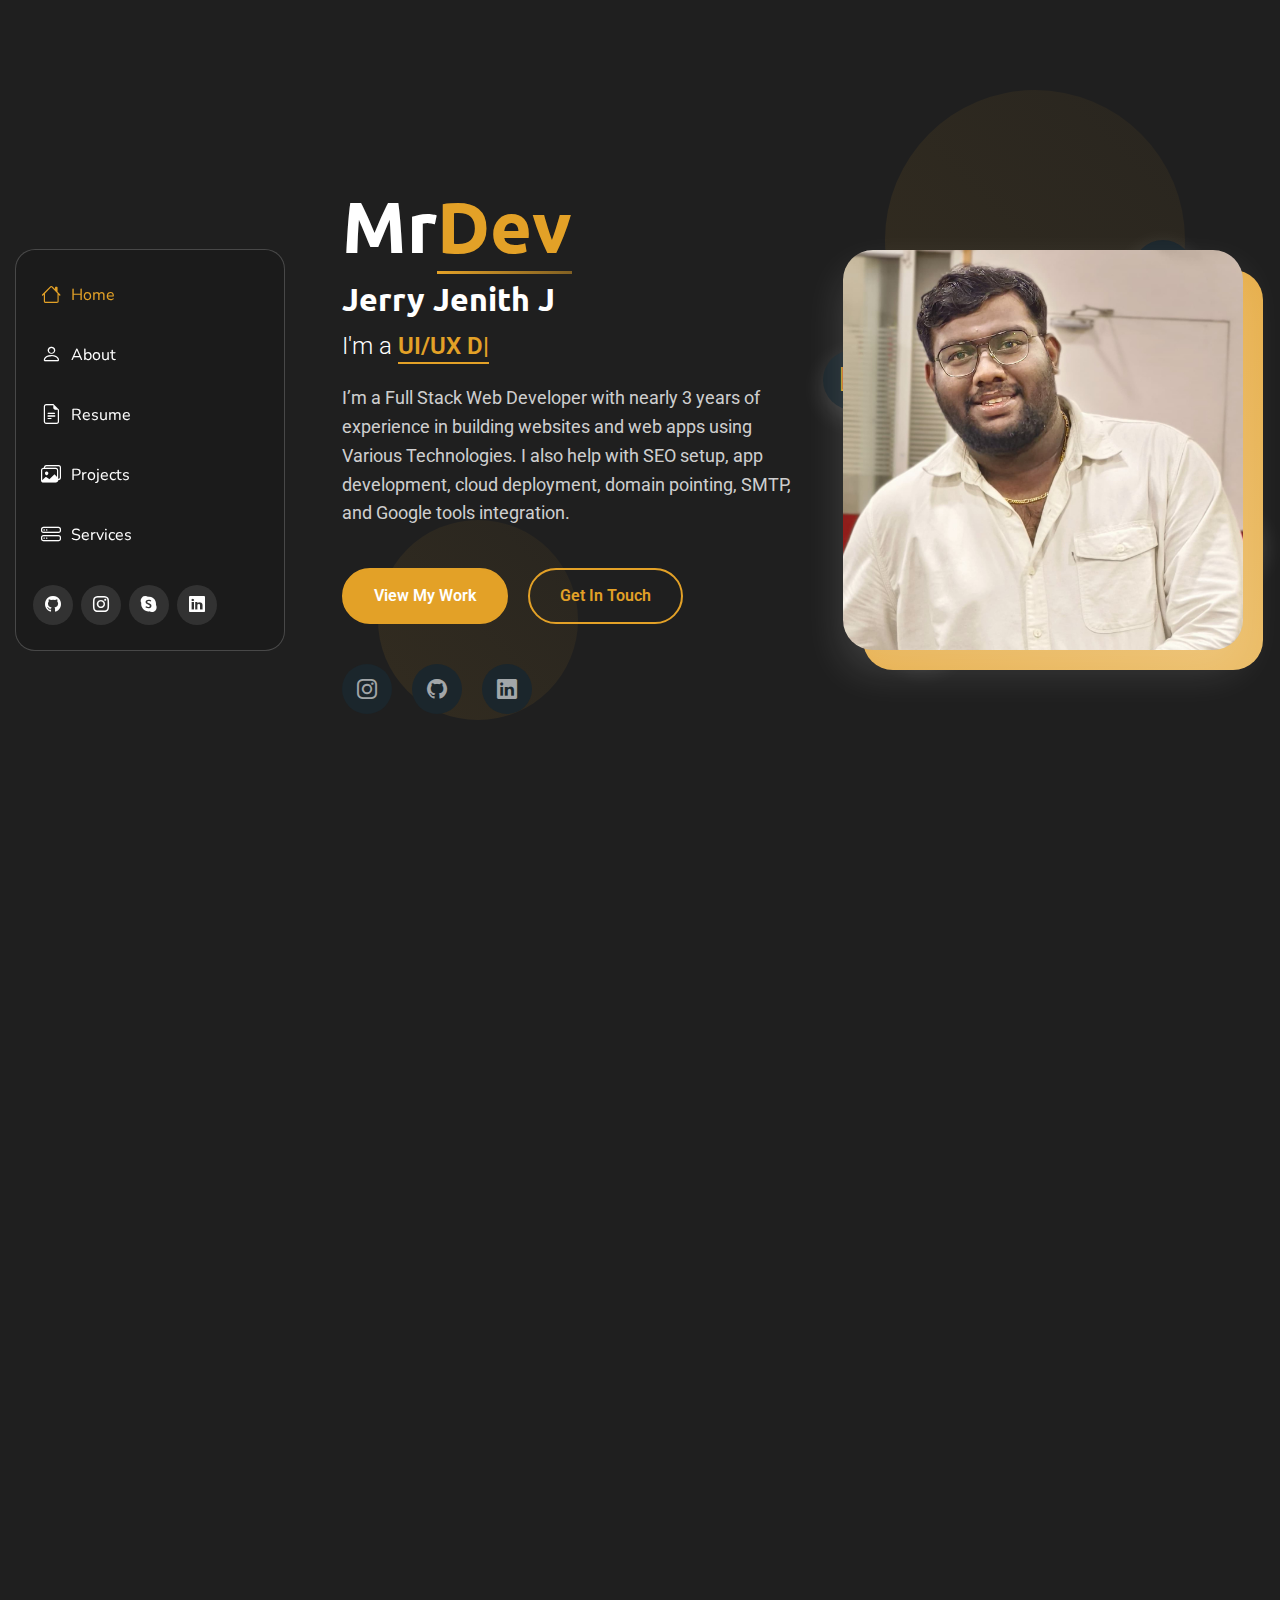
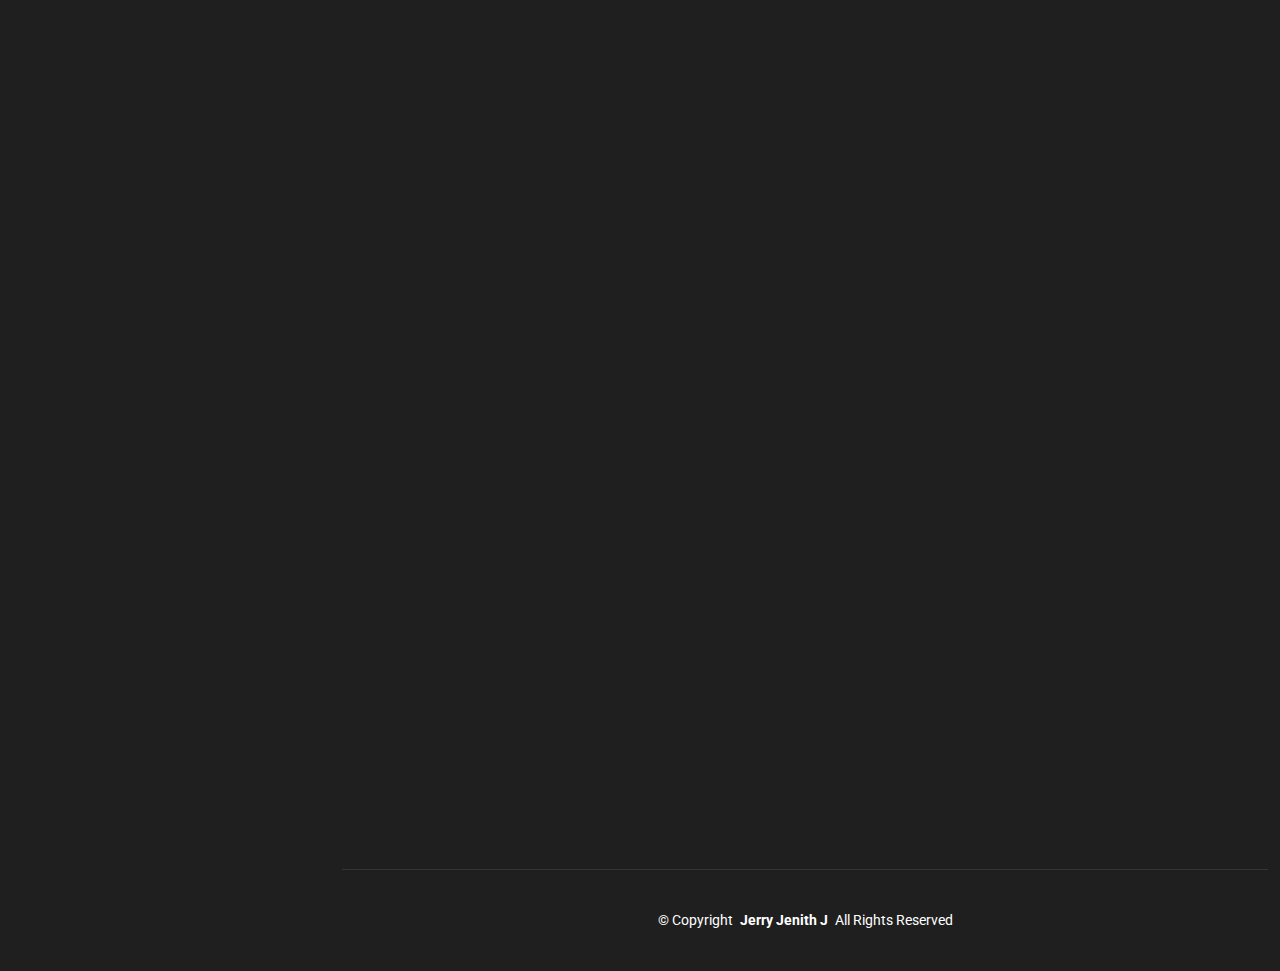
<file: index.html>
<!DOCTYPE html>
<html lang="en">

<head>
  <meta charset="utf-8">
  <meta content="width=device-width, initial-scale=1.0" name="viewport">
  <title>Jerry Jenith - Web Developer & App Development Expert | PHP Laravel, React, SEO Specialist</title>
  <meta name="description" content="Offering responsive web design, Laravel backend, mobile app support, Google SEO tools setup, and cloud deployment services for businesses">
  <meta name="keywords" content="web developer, laravel developer, php web developer, app development, cloudways hosting, bootstrap website, responsive design, SEO setup, domain pointing, SMTP integration, google search console expert, freelance web developer, website maintenance, progressive web app, backend developer">

  <!-- Favicons -->
  <link href="" rel="icon">
  <link href="" rel="apple-touch-icon">

  <!-- Fonts -->
  <link href="https://fonts.googleapis.com" rel="preconnect">
  <link href="https://fonts.gstatic.com" rel="preconnect" crossorigin>
  <link href="https://fonts.googleapis.com/css2?family=Roboto:ital,wght@0,100;0,300;0,400;0,500;0,700;0,900;1,100;1,300;1,400;1,500;1,700;1,900&family=Ubuntu:ital,wght@0,300;0,400;0,500;0,700;1,300;1,400;1,500;1,700&family=Nunito:ital,wght@0,200;0,300;0,400;0,500;0,600;0,700;0,800;0,900;1,200;1,300;1,400;1,500;1,600;1,700;1,800;1,900&display=swap" rel="stylesheet">

  <!-- Vendor CSS Files -->
  <link href="assets/vendor/bootstrap/css/bootstrap.min.css" rel="stylesheet">
  <link href="assets/vendor/bootstrap-icons/bootstrap-icons.css" rel="stylesheet">
  <link href="assets/vendor/aos/aos.css" rel="stylesheet">
  <link href="assets/vendor/glightbox/css/glightbox.min.css" rel="stylesheet">
  <link href="assets/vendor/swiper/swiper-bundle.min.css" rel="stylesheet">

  <meta name="google-site-verification" content="f4NhNsdOgLONWxBVxnUf4d3Ql8NNRrwyw0jGLCfv9B8" />

  <!-- Main CSS File -->
  <link href="assets/css/main.css" rel="stylesheet">

</head>

<body class="index-page">

  <header id="header" class="header dark-background d-flex flex-column justify-content-center">
    <i class="header-toggle d-xl-none bi bi-list"></i>

    <div class="header-container d-flex flex-column align-items-start">
      <nav id="navmenu" class="navmenu">
        <ul>
          <li><a href="#hero" class="active"><i class="bi bi-house navicon"></i>Home</a></li>
          <li><a href="#about"><i class="bi bi-person navicon"></i> About</a></li>
          <li><a href="#resume"><i class="bi bi-file-earmark-text navicon"></i> Resume</a></li>
          <li><a href="#portfolio"><i class="bi bi-images navicon"></i> Projects</a></li>
          <li><a href="#services"><i class="bi bi-hdd-stack navicon"></i> Services</a></li>
          <!-- <li><a href="#contact"><i class="bi bi-envelope navicon"></i> Contact</a></li> -->
        </ul>
      </nav>

      <div class="social-links text-center">
        
        <a href="https://github.com/jerryjenith" class="facebook"><i class="bi bi-github"></i></a>
        <a href="https://www.instagram.com/jerryjenith/" class="instagram"><i class="bi bi-instagram"></i></a>
        <a href="#" class="google-plus"><i class="bi bi-skype"></i></a>
        <a href="https://www.linkedin.com/in/jerry-jenith/" class="linkedin"><i class="bi bi-linkedin"></i></a>
      </div>

    </div>

  </header>

  <main class="main">

    <!-- Hero Section -->
    <section id="hero" class="hero section">

      <div class="background-elements">
        <div class="bg-circle circle-1"></div>
        <div class="bg-circle circle-2"></div>
      </div>

      <div class="hero-content">

        <div class="container">
          <div class="row align-items-center">

            <div class="col-lg-6" data-aos="fade-right" data-aos-delay="100">
              <div class="hero-text">
                <h1>Mr<span class="accent-text">Dev</span></h1>
                <h2>Jerry Jenith J</h2>
                <p class="lead">I'm a <span class="typed" data-typed-items="UI/UX Designer, Web Developer, Full Stack Developer, Cloud Deployment, Technical Trainer, Web Performance Optimizer, Project Collaborator, Prompt Engineer"></span></p>
                <p class="description">I’m a Full Stack Web Developer with nearly 3 years of experience in building websites and web apps using Various Technologies. I also help with SEO setup, app development, cloud deployment, domain pointing, SMTP, and Google tools integration.</p>

                <div class="hero-actions">
                  <a href="#portfolio" class="btn btn-primary">View My Work</a>
                  <a href="#contact" class="btn btn-outline">Get In Touch</a>
                </div>

                <div class="social-links">
                  <a href="https://www.instagram.com/jerryjenith/"><i class="bi bi-instagram"></i></a>
                  <a href="https://github.com/jerryjenith"><i class="bi bi-github"></i></a>
                  <a href="https://www.linkedin.com/in/jerry-jenith/"><i class="bi bi-linkedin"></i></a>
                </div>
              </div>
            </div>

            <div class="col-lg-6" data-aos="fade-left" data-aos-delay="200">
              <div class="hero-visual">
                <div class="profile-container">
                  <div class="profile-background"></div>
                  <img src="assets/img/profile/profile-2.png" alt="Alexander Chen" class="profile-image">
                  <div class="floating-elements">
                    <div class="floating-icon icon-1"><i class="bi bi-palette"></i></div>
                    <div class="floating-icon icon-2"><i class="bi bi-code-slash"></i></div>
                    <div class="floating-icon icon-3"><i class="bi bi-lightbulb"></i></div>
                    <div class="floating-icon icon-4"><i class="bi bi-graph-up"></i></div>
                  </div>
                </div>
              </div>
            </div>

          </div>
        </div>
      </div>

    </section><!-- /Hero Section -->

    <!-- About Section -->
    <section id="about" class="about section">

      <div class="container" data-aos="fade-up" data-aos-delay="100">

        <div class="row">
          <div class="col-lg-5" data-aos="zoom-in" data-aos-delay="200">
            <div class="profile-card">
              <div class="profile-header">
                <div class="profile-image">
                  <img src="assets/img/profile/profile-square-3.jpg" alt="Profile Image" class="img-fluid">
                </div>
                <div class="profile-badge">
                  <i class="bi bi-check-circle-fill"></i>
                </div>
              </div>

              <div class="profile-content">
                <h3>Jerry Jenith J</h3>
                <p class="profession">Full Stack Developer &amp; Trainer</p>

                <div class="contact-links">
                  <a href="mailto:jerryjenithj@gmail.com" class="contact-item">
                    <i class="bi bi-envelope"></i>
                    jerryjenithj@gmail.com
                  </a>
                  <a href="tel:+918098007683" class="contact-item">
                    <i class="bi bi-telephone"></i>
                    +91 80980 07683
                  </a>
                  <a href="#" class="contact-item">
                    <i class="bi bi-geo-alt"></i>
                    Chennai, TN
                  </a>
                </div>
              </div>
            </div>
          </div>

          <div class="col-lg-7" data-aos="fade-left" data-aos-delay="300">
            <div class="about-content">
              <div class="section-header">
                <span class="badge-text">Get to Know Me</span>
                <h2>Bringing Modern Tech to Boost Your Business the Right Way</h2>
              </div>

              <div class="description">
                <p>I handle end-to-end project tasks — from frontend design with HTML, CSS, and Bootstrap to backend logic, hosting setup, and production deployment.</p>

                <p>I love solving real-world problems by combining clean code, smart design, and tools like Cloudways, MySQL, and SEO best practices to deliver results that matter.</p>

                <p>I’ve worked closely with clients and vendors, handled server setups, fixed live issues, integrated payments, and led junior developers through project delivery.</p>

                <p>I make websites perform well and rank better by setting up Google Analytics, Search Console, SEO tags, and ensuring mobile responsiveness.</p>

              </div>

              <div class="stats-grid">
                <div class="stat-item">
                  <div class="stat-number">10+</div>
                  <div class="stat-label">Projects Completed</div>
                </div>
                <div class="stat-item">
                  <div class="stat-number">2+</div>
                  <div class="stat-label">Years Experience</div>
                </div>
                <div class="stat-item">
                  <div class="stat-number">98%</div>
                  <div class="stat-label">Client Satisfaction</div>
                </div>
              </div>

              <div class="details-grid">
                <div class="detail-row">
                  <div class="detail-item">
                    <span class="detail-label">Specialization</span>
                    <span class="detail-value">Full Stack Development &amp; Trainer</span>
                  </div>
                  <div class="detail-item">
                    <span class="detail-label">Experience Level</span>
                    <span class="detail-value">Professional</span>
                  </div>
                </div>
                <div class="detail-row">
                  <div class="detail-item">
                    <span class="detail-label">Education</span>
                    <span class="detail-value">Computer Science, Anna University</span>
                  </div>
                  <div class="detail-item">
                    <span class="detail-label">Languages</span>
                    <span class="detail-value">English, Spanish, French</span>
                  </div>
                </div>
              </div>

              <div class="cta-section">
                <a href="#" class="btn btn-primary">
                  <i class="bi bi-download"></i>
                  Download Resume
                </a>
                <a href="#" class="btn btn-outline">
                  <i class="bi bi-chat-dots"></i>
                  Let's Talk
                </a>
              </div>
            </div>
          </div>
        </div>

      </div>

    </section><!-- /About Section -->

    <!-- Skills Section -->
    <section id="skills" class="skills section">

      <!-- Section Title -->
      <div class="container section-title" data-aos="fade-up">
        <h2>Skills</h2>
        <p>Tools, Tech & Talents I Use to Build, Solve, and Deliver Great Work</p>
      </div><!-- End Section Title -->

      <div class="container" data-aos="fade-up" data-aos-delay="100">

        <div class="row">
          <div class="col-lg-6">
            <div class="skills-category" data-aos="fade-up" data-aos-delay="200">
              <h3>Front-end Development</h3>
              <div class="skills-animation">
                <div class="skill-item">
                  <div class="d-flex justify-content-between align-items-center">
                    <h4>HTML/CSS</h4>
                    <span class="skill-percentage">95%</span>
                  </div>
                  <div class="progress">
                    <div class="progress-bar" role="progressbar" aria-valuenow="95" aria-valuemin="0" aria-valuemax="100"></div>
                  </div>
                  <div class="skill-tooltip">Expert level knowledge of semantic HTML5 and modern CSS3 techniques</div>
                </div>

                <div class="skill-item">
                  <div class="d-flex justify-content-between align-items-center">
                    <h4>JavaScript</h4>
                    <span class="skill-percentage">85%</span>
                  </div>
                  <div class="progress">
                    <div class="progress-bar" role="progressbar" aria-valuenow="85" aria-valuemin="0" aria-valuemax="100"></div>
                  </div>
                  <div class="skill-tooltip">Strong proficiency in ES6+, DOM manipulation, and modern frameworks</div>
                </div>

                <div class="skill-item">
                  <div class="d-flex justify-content-between align-items-center">
                    <h4>Bootstrap</h4>
                    <span class="skill-percentage">85%</span>
                  </div>
                  <div class="progress">
                    <div class="progress-bar" role="progressbar" aria-valuenow="85" aria-valuemin="0" aria-valuemax="100"></div>
                  </div>
                  <div class="skill-tooltip">A powerful CSS framework I use to build responsive, mobile-friendly, and clean UIs quickly and efficiently.</div>
                </div>

                <div class="skill-item">
                  <div class="d-flex justify-content-between align-items-center">
                    <h4>React</h4>
                    <span class="skill-percentage">80%</span>
                  </div>
                  <div class="progress">
                    <div class="progress-bar" role="progressbar" aria-valuenow="80" aria-valuemin="0" aria-valuemax="100"></div>
                  </div>
                  <div class="skill-tooltip">Experience with React hooks, state management, and component architecture</div>
                </div>
              </div>
            </div><!-- End Frontend Skills -->
          </div>

          <div class="col-lg-6">
            <div class="skills-category" data-aos="fade-up" data-aos-delay="300">
              <h3>Back-end Development</h3>
              <div class="skills-animation">
                <div class="skill-item">
                  <div class="d-flex justify-content-between align-items-center">
                    <h4>PHP</h4>
                    <span class="skill-percentage">75%</span>
                  </div>
                  <div class="progress">
                    <div class="progress-bar" role="progressbar" aria-valuenow="75" aria-valuemin="0" aria-valuemax="100"></div>
                  </div>
                  <div class="skill-tooltip">PHP development with Laravel and data analysis tools</div>
                </div>

                <div class="skill-item">
                  <div class="d-flex justify-content-between align-items-center">
                    <h4>Python</h4>
                    <span class="skill-percentage">70%</span>
                  </div>
                  <div class="progress">
                    <div class="progress-bar" role="progressbar" aria-valuenow="70" aria-valuemin="0" aria-valuemax="100"></div>
                  </div>
                  <div class="skill-tooltip">Python development with Django and data analysis tools</div>
                </div>

                <div class="skill-item">
                  <div class="d-flex justify-content-between align-items-center">
                    <h4>Java</h4>
                    <span class="skill-percentage">60%</span>
                  </div>
                  <div class="progress">
                    <div class="progress-bar" role="progressbar" aria-valuenow="60" aria-valuemin="0" aria-valuemax="100"></div>
                  </div>
                  <div class="skill-tooltip">Java development with SpringBoot, Hibernate and Project Deployment</div>
                </div>


                <div class="skill-item">
                  <div class="d-flex justify-content-between align-items-center">
                    <h4>SQL</h4>
                    <span class="skill-percentage">65%</span>
                  </div>
                  <div class="progress">
                    <div class="progress-bar" role="progressbar" aria-valuenow="65" aria-valuemin="0" aria-valuemax="100"></div>
                  </div>
                  <div class="skill-tooltip">Database design, optimization, and complex queries</div>
                </div>
              </div>
            </div><!-- End Backend Skills -->
          </div>
        </div>

      </div>

    </section><!-- /Skills Section -->

    <!-- Resume Section -->
    <section id="resume" class="resume section">

      <!-- Section Title -->
      <div class="container section-title" data-aos="fade-up">
        <h2>Resume</h2>
        <p>Highly motivated and results-driven software engineer with nearly three years of industry experience seeking a 
challenging position in a dynamic organization. Committed to delivering high-quality software solutions, I aim to 
leverage my technical expertise and problem-solving skills to contribute to the team's success.</p>
      </div><!-- End Section Title -->

      <div class="container" data-aos="fade-up" data-aos-delay="100">

        <div class="row gy-4">
          <!-- Left column with summary and contact -->
          <div class="col-lg-4">
            <div class="resume-side" data-aos="fade-right" data-aos-delay="100">
              <div class="profile-img mb-4">
                <img src="assets/img/profile/profile-square-2.png" alt="Profile" class="img-fluid rounded">
              </div>

              <h3>Professional Summary</h3>
              <p>Full Stack Developer with 2.9 years’ experience building web apps, deploying on cloud, training others, and solving real-world problems with Laravel, React, and Spring Boot.</p>

              <h3 class="mt-4">Contact Information</h3>
              <ul class="contact-info list-unstyled">
                <li><i class="bi bi-geo-alt"></i>Chennai, TamilNadu, IN</li>
                <li><i class="bi bi-envelope"></i> jerryjenithj@gmail.com</li>
                <li><i class="bi bi-phone"></i> +91 80980 07683</li>
                <li><i class="bi bi-linkedin"></i> linkedin.com/in/jerry-jenith </li>
              </ul>

              <div class="skills-animation mt-4">
                <h3>Technical Skills</h3>
                <div class="skill-item">
                  <div class="d-flex justify-content-between">
                    <span>Web Development</span>
                    <span>95%</span>
                  </div>
                  <div class="progress">
                    <div class="progress-bar" role="progressbar" aria-valuenow="95" aria-valuemin="0" aria-valuemax="100"></div>
                  </div>
                </div>

                <div class="skill-item">
                  <div class="d-flex justify-content-between">
                    <span>UI/UX Design</span>
                    <span>85%</span>
                  </div>
                  <div class="progress">
                    <div class="progress-bar" role="progressbar" aria-valuenow="85" aria-valuemin="0" aria-valuemax="100"></div>
                  </div>
                </div>

                <div class="skill-item">
                  <div class="d-flex justify-content-between">
                    <span>Cloud Architecture</span>
                    <span>90%</span>
                  </div>
                  <div class="progress">
                    <div class="progress-bar" role="progressbar" aria-valuenow="90" aria-valuemin="0" aria-valuemax="100"></div>
                  </div>
                </div>

                <div class="skill-item">
                  <div class="d-flex justify-content-between">
                    <span>Project Management</span>
                    <span>80%</span>
                  </div>
                  <div class="progress">
                    <div class="progress-bar" role="progressbar" aria-valuenow="80" aria-valuemin="0" aria-valuemax="100"></div>
                  </div>
                </div>
              </div>
            </div>
          </div>

          <!-- Right column with experience and education -->
          <div class="col-lg-8 ps-4 ps-lg-5">
            <!-- Experience Section -->
            <div class="resume-section" data-aos="fade-up">
              <h3><i class="bi bi-briefcase me-2"></i>Professional Experience</h3>

              <!-- <div class="resume-item">
                <h4>Senior Software Architect</h4>
                <h5>2022 - Present</h5>
                <p class="company"><i class="bi bi-building"></i> Tech Innovations Inc.</p>
                <ul>
                  <li>Lead the architectural design and implementation of enterprise-scale applications</li>
                  <li>Mentor team of 12 developers and establish technical best practices</li>
                  <li>Drive adoption of microservices architecture and cloud-native solutions</li>
                  <li>Reduce system downtime by 75% through improved architecture and monitoring</li>
                </ul>
              </div> -->

              <div class="resume-item">
                <h4>Full Stack Developer & Trainer</h4>
                <h5>2022 - 2025</h5>
                <p class="company"><i class="bi bi-building"></i> Inbox Info Solutions.</p>
                <ul>
                  <li>Built and maintained full-stack apps using Laravel, React, Spring Boot, and MySQL.</li>
                  <li>Deployed apps on Cloudways, handled domain pointing, DNS, SSL, and SMTP setup.</li>
                  <li>Used PuTTY for server tasks, file permissions, and log-based troubleshooting.</li>
                  <li>Monitored server health and fixed performance issues in live environments.</li>
                  <li>Coordinated with Cloudways & Cloudflare for hosting issues and bot protection setup.</li>
                  <li>Integrated PhonePe payment gateway with proper API config and live testing.</li>
                  <li>Designed optimized MySQL databases for secure and efficient data handling.</li>
                  <li>Applied SEO techniques and tracked user behavior with Google Analytics.</li>
                  <li>Led junior developers, promoted clean code and guided deployments.</li>
                  <li>Worked with cross-functional teams to gather requirements and deliver projects.</li>
                  <li>Conducted code reviews and internal training to enhance team skills.</li>
                  <li>Trained students and professionals in Full Stack, Java, Python, and Laravel.</li>
                </ul>
              </div>
            </div>

            <!-- Education Section -->
            <div class="resume-section" data-aos="fade-up" data-aos-delay="100">
              <h3><i class="bi bi-mortarboard me-2"></i>Education</h3>

              <div class="resume-item">
                <h4>Bachelor of Engineering in Computer Science</h4>
                <h5>2018 - 2022</h5>
                <p class="company"><i class="bi bi-building"></i> Anna University - Stella Mary's College of Engineering</p>
                <p>Completed my CSE degree with a passion for building real-world tech solutions—this is where I learned to code, debug, and dream in logic.</p>
              </div>
            </div>

            <!-- Certifications Section -->
            <div class="resume-section" data-aos="fade-up" data-aos-delay="200">
              <h3><i class="bi bi-award me-2"></i>Certifications</h3>

              <div class="resume-item">
                <h4>Google Crash Course on Python</h4>
                <h5>2022</h5>
              </div>

              <div class="resume-item">
                <h4>Introduction to front end development - META</h4>
                <h5>2022</h5>
              </div>
              <div class="resume-item">
                <h4>Programming in JavaScript - META</h4>
                <h5>2022</h5>
              </div>
              <div class="resume-item">
                <h4>Version Control - META</h4>
                <h5>2022</h5>
              </div>
            </div>

             <!-- Certifications Section -->
            <div class="resume-section" data-aos="fade-up" data-aos-delay="200">
              <h3><i class="bi bi-award me-2"></i>Key Achievements</h3>

              <div class="resume-item">
                <p>Served as a Resource Person for various technical seminars and workshops, including Full Stack 
Development, Web Design Standards, and Database Migrations.</p>
              </div>

              <div class="resume-item">
                <p>Facilitated practical, industry-focused training sessions for students and professionals, sharing best practices 
and emerging trends in software development</p>
               
              </div>
            
            </div>
          </div>
        </div>

      </div>

    </section><!-- /Resume Section -->

    <!-- Portfolio Section -->
    <section id="portfolio" class="portfolio section">

      <!-- Section Title -->
      <div class="container section-title" data-aos="fade-up">
        <h2>Projects</h2>
        <p>From business directories to eCommerce and LMS platforms, these projects reflect my journey of solving real-world problems through clean code, teamwork, and practical deployment.</p>
      </div><!-- End Section Title -->

      <div class="container" data-aos="fade-up" data-aos-delay="100">

        <div class="isotope-layout" data-default-filter="*" data-layout="masonry" data-sort="original-order">

          <div class="row">
            <div class="col-lg-3 filter-sidebar">
              <div class="filters-wrapper" data-aos="fade-right" data-aos-delay="150">
                <ul class="portfolio-filters isotope-filters">
                  <li data-filter="*" class="filter-active">All Projects</li>
                  <li data-filter=".filter-photography">Website & CMS</li>
                  <li data-filter=".filter-design">LMS & Education Listing</li>
                  <li data-filter=".filter-automotive">E-Commerce</li>
                  <li data-filter=".filter-nature">Business Listing</li>
                </ul>
              </div>
            </div>

            <div class="col-lg-9">
              <div class="row gy-4 portfolio-container isotope-container" data-aos="fade-up" data-aos-delay="200">

                <div class="col-lg-6 col-md-6 portfolio-item isotope-item filter-photography">
                  <div class="portfolio-wrap">
                    <img src="assets/img/portfolio/portfolio-portrait-1.jpeg" class="img-fluid" alt="Portfolio Image" loading="lazy">
                    <div class="portfolio-info">
                      <div class="content">
                        <span class="category">CMS Website</span>
                        <h4>Ursites Websites</h4>
                        <div class="portfolio-links">
                          <a href="assets/img/portfolio/portfolio-portrait-1.jpeg" class="glightbox" title="Ursites"><i class="bi bi-plus-lg"></i></a>
                          <a href="https://ursites.co.in/" title="More Details"><i class="bi bi-arrow-right"></i></a>
                        </div>
                      </div>
                    </div>
                  </div>
                </div><!-- End Portfolio Item -->

                <div class="col-lg-6 col-md-6 portfolio-item isotope-item filter-design">
                  <div class="portfolio-wrap">
                    <img src="assets/img/portfolio/portfolio-2.png" class="img-fluid" alt="Portfolio Image" loading="lazy">
                    <div class="portfolio-info">
                      <div class="content">
                        <span class="category">Education listing Web Application</span>
                        <h4>Oasizs</h4>
                        <div class="portfolio-links">
                          <a href="assets/img/portfolio/portfolio-2.png" class="glightbox" title="Oasizs"><i class="bi bi-plus-lg"></i></a>
                          <a href="https://oasizs.com/" title="More Details"><i class="bi bi-arrow-right"></i></a>
                        </div>
                      </div>
                    </div>
                  </div>
                </div><!-- End Portfolio Item -->

                <div class="col-lg-6 col-md-6 portfolio-item isotope-item filter-automotive">
                  <div class="portfolio-wrap">
                    <img src="assets/img/portfolio/portfolio-portrait-2.png" class="img-fluid" alt="Portfolio Image" loading="lazy">
                    <div class="portfolio-info">
                      <div class="content">
                        <span class="category">E-commerce</span>
                        <h4>Alegha Shopping</h4>
                        <div class="portfolio-links">
                          <a href="assets/img/portfolio/portfolio-portrait-2.png" class="glightbox" title="Alegha Shopping"><i class="bi bi-plus-lg"></i></a>
                          <a href="https://alegha.com/" title="More Details"><i class="bi bi-arrow-right"></i></a>
                        </div>
                      </div>
                    </div>
                  </div>
                </div><!-- End Portfolio Item -->

                <div class="col-lg-6 col-md-6 portfolio-item isotope-item filter-automotive">
                  <div class="portfolio-wrap">
                    <img src="assets/img/portfolio/portfolio-portrait-3.png" class="img-fluid" alt="Portfolio Image" loading="lazy">
                    <div class="portfolio-info">
                      <div class="content">
                        <span class="category">E-commerce</span>
                        <h4>Vijaya Lekshmi Stores</h4>
                        <div class="portfolio-links">
                          <a href="assets/img/portfolio/portfolio-portrait-3.png" class="glightbox" title="Vijaya Lekshmi Stores"><i class="bi bi-plus-lg"></i></a>
                          <a href="https://vijayalekshmistores.com/" title="More Details"><i class="bi bi-arrow-right"></i></a>
                        </div>
                      </div>
                    </div>
                  </div>
                </div><!-- End Portfolio Item -->

                <div class="col-lg-6 col-md-6 portfolio-item isotope-item filter-nature">
                  <div class="portfolio-wrap">
                    <img src="assets/img/portfolio/portfolio-portrait-4.png" class="img-fluid" alt="Portfolio Image" loading="lazy">
                    <div class="portfolio-info">
                      <div class="content">
                        <span class="category">Business Listing</span>
                        <h4>Aladinss Business Search</h4>
                        <div class="portfolio-links">
                          <a href="assets/img/portfolio/portfolio-portrait-4.png" class="glightbox" title="Aladinss Business Search"><i class="bi bi-plus-lg"></i></a>
                          <a href="https://aladinss.com/" title="More Details"><i class="bi bi-arrow-right"></i></a>
                        </div>
                      </div>
                    </div>
                  </div>
                </div><!-- End Portfolio Item -->

                <div class="col-lg-6 col-md-6 portfolio-item isotope-item filter-nature">
                  <div class="portfolio-wrap">
                    <img src="assets/img/portfolio/portfolio-portrait-5.png" class="img-fluid" alt="Portfolio Image" loading="lazy">
                    <div class="portfolio-info">
                      <div class="content">
                        <span class="category">Marketplace</span>
                        <h4>Aladinss Marketplace</h4>
                        <div class="portfolio-links">
                          <a href="assets/img/portfolio/portfolio-portrait-5.png" class="glightbox" title="Aladinss Marketplace"><i class="bi bi-plus-lg"></i></a>
                          <a href="https://aladinss.com/marketplace/" title="More Details"><i class="bi bi-arrow-right"></i></a>
                        </div>
                      </div>
                    </div>
                  </div>
                </div><!-- End Portfolio Item -->

                <div class="col-lg-6 col-md-6 portfolio-item isotope-item filter-nature">
                  <div class="portfolio-wrap">
                    <img src="assets/img/portfolio/portfolio-portrait-6.png" class="img-fluid" alt="Portfolio Image" loading="lazy">
                    <div class="portfolio-info">
                      <div class="content">
                        <span class="category">Classifieds</span>
                        <h4>Aladinss Classifieds</h4>
                        <div class="portfolio-links">
                          <a href="assets/img/portfolio/portfolio-portrait-6.png" class="glightbox" title="Aladinss Classifieds"><i class="bi bi-plus-lg"></i></a>
                          <a href="https://aladinss.com/classifieds/" title="More Details"><i class="bi bi-arrow-right"></i></a>
                        </div>
                      </div>
                    </div>
                  </div>
                </div><!-- End Portfolio Item -->

                <div class="col-lg-6 col-md-6 portfolio-item isotope-item filter-photography">
                  <div class="portfolio-wrap">
                    <img src="assets/img/portfolio/portfolio-5.png" class="img-fluid" alt="Portfolio Image" loading="lazy">
                    <div class="portfolio-info">
                      <div class="content">
                        <span class="category">Website</span>
                        <h4>InboxIFS</h4>
                        <div class="portfolio-links">
                          <a href="assets/img/portfolio/portfolio-5.png" class="glightbox" title="Inboxifs Website"><i class="bi bi-plus-lg"></i></a>
                          <a href="https://inboxifs.com/" title="More Details"><i class="bi bi-arrow-right"></i></a>
                        </div>
                      </div>
                    </div>
                  </div>
                </div><!-- End Portfolio Item -->

                <div class="col-lg-6 col-md-6 portfolio-item isotope-item filter-photography">
                  <div class="portfolio-wrap">
                    <img src="assets/img/portfolio/portfolio-6.png" class="img-fluid" alt="Portfolio Image" loading="lazy">
                    <div class="portfolio-info">
                      <div class="content">
                        <span class="category">Website</span>
                        <h4>JN Home Stay</h4>
                        <div class="portfolio-links">
                          <a href="assets/img/portfolio/portfolio-6.png" class="glightbox" title="JNHomeStay Website"><i class="bi bi-plus-lg"></i></a>
                          <a href="https://jshomestay.com/" title="More Details"><i class="bi bi-arrow-right"></i></a>
                        </div>
                      </div>
                    </div>
                  </div>
                </div><!-- End Portfolio Item -->

                <div class="col-lg-6 col-md-6 portfolio-item isotope-item filter-photography">
                  <div class="portfolio-wrap">
                    <img src="assets/img/portfolio/portfolio-7.png" class="img-fluid" alt="Portfolio Image" loading="lazy">
                    <div class="portfolio-info">
                      <div class="content">
                        <span class="category">Website</span>
                        <h4>Maxcity Groups</h4>
                        <div class="portfolio-links">
                          <a href="assets/img/portfolio/portfolio-7.png" class="glightbox" title="Maxcity Groups Website"><i class="bi bi-plus-lg"></i></a>
                          <a href="https://jshomestay.com/" title="More Details"><i class="bi bi-arrow-right"></i></a>
                        </div>
                      </div>
                    </div>
                  </div>
                </div><!-- End Portfolio Item -->

                <div class="col-lg-6 col-md-6 portfolio-item isotope-item filter-design">
                  <div class="portfolio-wrap">
                    <img src="assets/img/portfolio/portfolio-11.png" class="img-fluid" alt="Portfolio Image" loading="lazy">
                    <div class="portfolio-info">
                      <div class="content">
                        <span class="category">LMS Application</span>
                        <h4>Inbox LearnersHub</h4>
                        <div class="portfolio-links">
                          <a href="assets/img/portfolio/portfolio-11.png" class="glightbox" title="Inbox LearnersHub"><i class="bi bi-plus-lg"></i></a>
                          <a href="https://inboxlearnershub.com/" title="More Details"><i class="bi bi-arrow-right"></i></a>
                        </div>
                      </div>
                    </div>
                  </div>
                </div><!-- End Portfolio Item -->

              </div><!-- End Portfolio Container -->
            </div>
          </div>

        </div>

      </div>

    </section><!-- /Portfolio Section -->

    <!-- Services Section -->
    <section id="services" class="services section">

      <!-- Section Title -->
      <div class="container section-title" data-aos="fade-up">
        <h2>Services</h2>
        <p>What I Can Do for You — From Code to Cloud, I Build, Deploy & Support</p>
      </div><!-- End Section Title -->

      <div class="container" data-aos="fade-up" data-aos-delay="100">

        <div class="service-header">
          <div class="row align-items-center">
            <div class="col-lg-8 col-md-12">
              <div class="service-intro">
                <h2 class="service-heading">
                  <div>Innovative business</div>
                  <div><span>performance solutions</span></div>
                </h2>
              </div>
            </div>
            <div class="col-lg-4 col-md-12">
              <div class="service-summary">
                <p>
                  Need a website or web app that performs, scales, and converts? I build user-first solutions tailored to your goals, not just code.
                </p>
                <a href="#" class="service-btn">
                  View All Services
                  <i class="bi bi-arrow-right"></i>
                </a>
              </div>
            </div>
          </div>
        </div>

        <div class="row justify-content-center">
          <div class="col-lg-4 col-md-6" data-aos="fade-up" data-aos-delay="100">
            <div class="service-card position-relative z-1">
              <div class="service-icon">
                <i class="bi bi-palette"></i>
              </div>
              <a href="#" class="card-action d-flex align-items-center justify-content-center rounded-circle">
                <i class="bi bi-arrow-up-right"></i>
              </a>
              <h3>
                <a href="#">
                  Full Stack <span>Development</span>
                </a>
              </h3>
              <p>
                From backend to frontend, I build complete web solutions using Laravel, React, and MySQL tailored to your business needs.
              </p>
            </div>
          </div>
          <div class="col-lg-4 col-md-6" data-aos="fade-up" data-aos-delay="200">
            <div class="service-card position-relative z-1">
              <div class="service-icon">
                <i class="bi bi-gem"></i>
              </div>
              <a href="#" class="card-action d-flex align-items-center justify-content-center rounded-circle">
                <i class="bi bi-arrow-up-right"></i>
              </a>
              <h3>
                <a href="#">
                  Cloud<span>Deployment</span>
                </a>
              </h3>
              <p>
                I handle app hosting, DNS, SSL, SMTP, and live deployments on Cloudways—so your site runs smoothly, securely, and with zero stress.
              </p>
            </div>
          </div>
          <div class="col-lg-4 col-md-6" data-aos="fade-up" data-aos-delay="300">
            <div class="service-card position-relative z-1">
              <div class="service-icon">
                <i class="bi bi-megaphone"></i>
              </div>
              <a href="#" class="card-action d-flex align-items-center justify-content-center rounded-circle">
                <i class="bi bi-arrow-up-right"></i>
              </a>
              <h3>
                <a href="#">
                  CMS &<span>Web App</span>
                </a>
              </h3>
              <p>
                Custom CMS and business web apps built to simplify your workflow, improve efficiency, and give you full control—no tech skills needed.
              </p>
            </div>
          </div>
          <div class="col-lg-4 col-md-6" data-aos="fade-up" data-aos-delay="100">
            <div class="service-card position-relative z-1">
              <div class="service-icon">
                <i class="bi bi-code-slash"></i>
              </div>
              <a href="#" class="card-action d-flex align-items-center justify-content-center rounded-circle">
                <i class="bi bi-arrow-up-right"></i>
              </a>
              <h3>
                <a href="#">
                  SEO &<span>Analytics</span>
                </a>
              </h3>
              <p>
                I optimize your site for Google, set up search console, and plug in analytics—so you attract more visitors and track what really matters.
              </p>
            </div>
          </div>
          <div class="col-lg-4 col-md-6" data-aos="fade-up" data-aos-delay="200">
            <div class="service-card position-relative z-1">
              <div class="service-icon">
                <i class="bi bi-graph-up"></i>
              </div>
              <a href="#" class="card-action d-flex align-items-center justify-content-center rounded-circle">
                <i class="bi bi-arrow-up-right"></i>
              </a>
              <h3>
                <a href="#">
                  Domain, Hosting <span>Email Setup</span>
                </a>
              </h3>
              <p>
                From domain pointing to SMTP and cPanel configs, I make sure your digital setup is solid and professional—ready to launch from day one.
              </p>
            </div>
          </div>
          <div class="col-lg-4 col-md-6" data-aos="fade-up" data-aos-delay="300">
            <div class="service-card position-relative z-1">
              <div class="service-icon">
                <i class="bi bi-camera-video"></i>
              </div>
              <a href="#" class="card-action d-flex align-items-center justify-content-center rounded-circle">
                <i class="bi bi-arrow-up-right"></i>
              </a>
              <h3>
                <a href="#">
                  Technical<span>Training</span>
                </a>
              </h3>
              <p>
                I offer hands-on training in full stack dev, Python, Java, and more—helping students, teams, or individuals grow their tech confidence.
              </p>
            </div>
          </div>
        </div>

      </div>

    </section><!-- /Services Section -->

    <!-- Testimonials Section -->
    <!-- <section id="testimonials" class="testimonials section light-background">

      <!-- Section Title --
      <div class="container section-title" data-aos="fade-up">
        <h2>Testimonials</h2>
        <p>Necessitatibus eius consequatur ex aliquid fuga eum quidem sint consectetur velit</p>
      </div><!-- End Section Title --

      <div class="container">

        <div class="testimonial-masonry">

          <div class="testimonial-item" data-aos="fade-up">
            <div class="testimonial-content">
              <div class="quote-pattern">
                <i class="bi bi-quote"></i>
              </div>
              <p>Implementing innovative strategies has revolutionized our approach to market challenges and competitive positioning.</p>
              <div class="client-info">
                <div class="client-image">
                  <img src="assets/img/person/person-f-7.webp" alt="Client">
                </div>
                <div class="client-details">
                  <h3>Rachel Bennett</h3>
                  <span class="position">Strategy Director</span>
                </div>
              </div>
            </div>
          </div>

          <div class="testimonial-item highlight" data-aos="fade-up" data-aos-delay="100">
            <div class="testimonial-content">
              <div class="quote-pattern">
                <i class="bi bi-quote"></i>
              </div>
              <p>Exceptional service delivery and innovative solutions have transformed our business operations, leading to remarkable growth and enhanced customer satisfaction across all touchpoints.</p>
              <div class="client-info">
                <div class="client-image">
                  <img src="assets/img/person/person-m-7.webp" alt="Client">
                </div>
                <div class="client-details">
                  <h3>Daniel Morgan</h3>
                  <span class="position">Chief Innovation Officer</span>
                </div>
              </div>
            </div>
          </div>

          <div class="testimonial-item" data-aos="fade-up" data-aos-delay="200">
            <div class="testimonial-content">
              <div class="quote-pattern">
                <i class="bi bi-quote"></i>
              </div>
              <p>Strategic partnership has enabled seamless digital transformation and operational excellence.</p>
              <div class="client-info">
                <div class="client-image">
                  <img src="assets/img/person/person-f-8.webp" alt="Client">
                </div>
                <div class="client-details">
                  <h3>Emma Thompson</h3>
                  <span class="position">Digital Lead</span>
                </div>
              </div>
            </div>
          </div>

          <div class="testimonial-item" data-aos="fade-up" data-aos-delay="300">
            <div class="testimonial-content">
              <div class="quote-pattern">
                <i class="bi bi-quote"></i>
              </div>
              <p>Professional expertise and dedication have significantly improved our project delivery timelines and quality metrics.</p>
              <div class="client-info">
                <div class="client-image">
                  <img src="assets/img/person/person-m-8.webp" alt="Client">
                </div>
                <div class="client-details">
                  <h3>Christopher Lee</h3>
                  <span class="position">Technical Director</span>
                </div>
              </div>
            </div>
          </div>

          <div class="testimonial-item highlight" data-aos="fade-up" data-aos-delay="400">
            <div class="testimonial-content">
              <div class="quote-pattern">
                <i class="bi bi-quote"></i>
              </div>
              <p>Collaborative approach and industry expertise have revolutionized our product development cycle, resulting in faster time-to-market and increased customer engagement levels.</p>
              <div class="client-info">
                <div class="client-image">
                  <img src="assets/img/person/person-f-9.webp" alt="Client">
                </div>
                <div class="client-details">
                  <h3>Olivia Carter</h3>
                  <span class="position">Product Manager</span>
                </div>
              </div>
            </div>
          </div>

          <div class="testimonial-item" data-aos="fade-up" data-aos-delay="500">
            <div class="testimonial-content">
              <div class="quote-pattern">
                <i class="bi bi-quote"></i>
              </div>
              <p>Innovative approach to user experience design has significantly enhanced our platform's engagement metrics and customer retention rates.</p>
              <div class="client-info">
                <div class="client-image">
                  <img src="assets/img/person/person-m-13.webp" alt="Client">
                </div>
                <div class="client-details">
                  <h3>Nathan Brooks</h3>
                  <span class="position">UX Director</span>
                </div>
              </div>
            </div>
          </div>

        </div>

      </div>

    </section> -->
    <!-- /Testimonials Section -->

    <!-- Contact Section -->
    <!-- <section id="contact" class="contact section">

      <!-- Section Title --
      <div class="container section-title" data-aos="fade-up">
        <h2>Contact</h2>
        <p>Let’s Connect and Create Something Great</p>
      </div><!-- End Section Title --

      <div class="container">

        <div class="row g-4 g-lg-5">
          <div class="col-lg-5">
            <div class="info-box">
              <h3>Contact Info</h3>
              <p>Let’s turn your ideas into impact. Drop me a message and I’ll get back to you faster than your site will load.</p>

              <div class="info-item">
                <div class="icon-box">
                  <i class="bi bi-geo-alt"></i>
                </div>
                <div class="content">
                  <h4>Our Location</h4>
                
                  <p>Chennai, TN</p>
                </div>
              </div>

              <div class="info-item">
                <div class="icon-box">
                  <i class="bi bi-telephone"></i>
                </div>
                <div class="content">
                  <h4>Phone Number</h4>
                  <p>+91 80980 07683</p>
                </div>
              </div>

              <div class="info-item">
                <div class="icon-box">
                  <i class="bi bi-envelope"></i>
                </div>
                <div class="content">
                  <h4>Email Address</h4>
                  <p>jerryjenithj@gmail.com</p>
                  <p>jerryjenithj06@gmail.com</p>
                </div>
              </div>
            </div>
          </div>

          <div class="col-lg-7">
            <div class="contact-form">
              <h3>Get In Touch</h3>
              <p>Ready to bring your project to life? Get in touch and I’ll handle the tech so you can focus on growing your business.</p>

              <form action="forms/contact.php" method="post" class="php-email-form">
                <div class="row gy-4">

                  <div class="col-md-6">
                    <input type="text" name="name" class="form-control" placeholder="Your Name" required="">
                  </div>

                  <div class="col-md-6 ">
                    <input type="email" class="form-control" name="email" placeholder="Your Email" required="">
                  </div>

                  <div class="col-12">
                    <input type="text" class="form-control" name="subject" placeholder="Subject" required="">
                  </div>

                  <div class="col-12">
                    <textarea class="form-control" name="message" rows="6" placeholder="Message" required=""></textarea>
                  </div>

                  <div class="col-12 text-center">
                    <div class="loading">Loading</div>
                    <div class="error-message"></div>
                    <div class="sent-message">Your message has been sent. Thank you!</div>

                    <button type="submit" class="btn">Send Message</button>
                  </div>

                </div>
              </form>

            </div>
          </div>

        </div>

      </div>

    </section> -->
    <!-- /Contact Section -->

  </main>

  <footer id="footer" class="footer position-relative">

    <div class="container">
      <div class="copyright text-center ">
        <p>© <span>Copyright</span> <strong class="px-1 sitename">Jerry Jenith J</strong> <span>All Rights Reserved</span></p>
      </div>
    
    </div>

  </footer>

  <!-- Scroll Top -->
  <a href="#" id="scroll-top" class="scroll-top d-flex align-items-center justify-content-center"><i class="bi bi-arrow-up-short"></i></a>

  <!-- Preloader -->
  <div id="preloader"></div>

  <!-- Vendor JS Files -->
  <script src="assets/vendor/bootstrap/js/bootstrap.bundle.min.js"></script>
  <script src="assets/vendor/php-email-form/validate.js"></script>
  <script src="assets/vendor/aos/aos.js"></script>
  <script src="assets/vendor/typed.js/typed.umd.js"></script>
  <script src="assets/vendor/purecounter/purecounter_vanilla.js"></script>
  <script src="assets/vendor/waypoints/noframework.waypoints.js"></script>
  <script src="assets/vendor/isotope-layout/isotope.pkgd.min.js"></script>
  <script src="assets/vendor/imagesloaded/imagesloaded.pkgd.min.js"></script>
  <script src="assets/vendor/glightbox/js/glightbox.min.js"></script>
  <script src="assets/vendor/swiper/swiper-bundle.min.js"></script>

  <!-- Main JS File -->
  <script src="assets/js/main.js"></script>

</body>

</html>
</file>
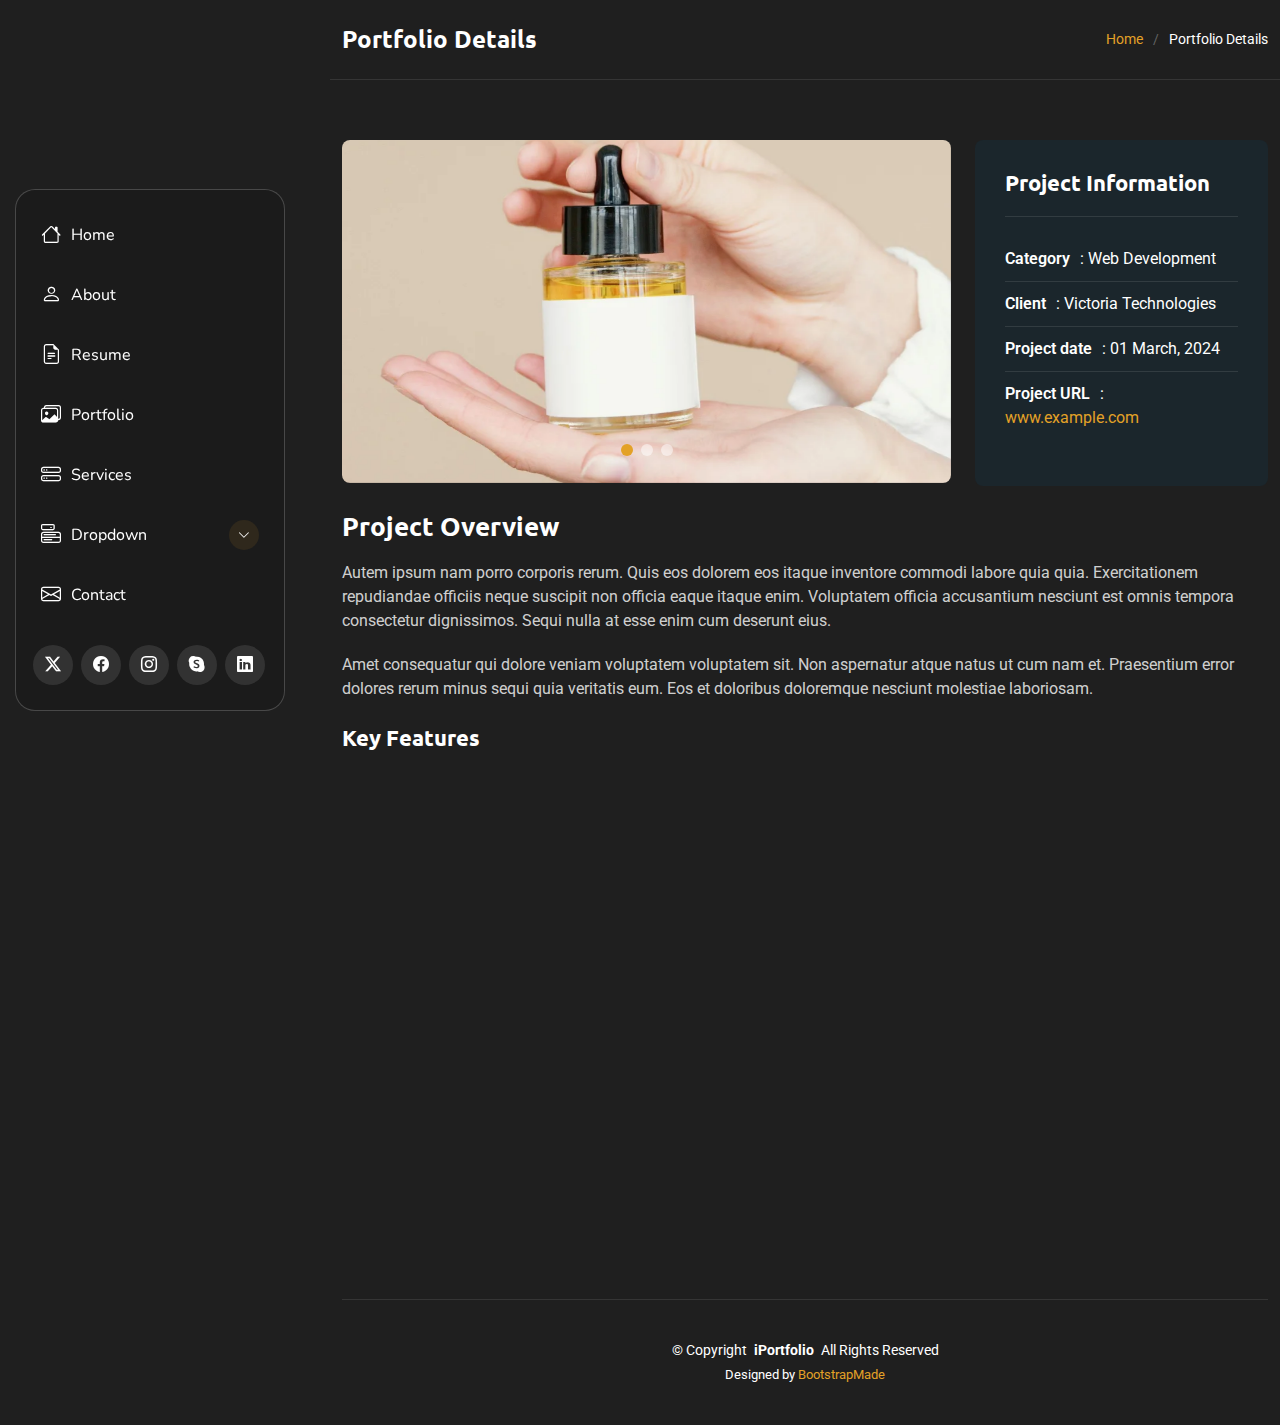
<file: portfolio-details.html>
<!DOCTYPE html>
<html lang="en">

<head>
  <meta charset="utf-8">
  <meta content="width=device-width, initial-scale=1.0" name="viewport">
  <title>Portfolio Details - SnapFolio Bootstrap Template</title>
  <meta name="description" content="">
  <meta name="keywords" content="">

  <!-- Favicons -->
  <link href="assets/img/favicon.png" rel="icon">
  <link href="assets/img/apple-touch-icon.png" rel="apple-touch-icon">

  <!-- Fonts -->
  <link href="https://fonts.googleapis.com" rel="preconnect">
  <link href="https://fonts.gstatic.com" rel="preconnect" crossorigin>
  <link href="https://fonts.googleapis.com/css2?family=Roboto:ital,wght@0,100;0,300;0,400;0,500;0,700;0,900;1,100;1,300;1,400;1,500;1,700;1,900&family=Ubuntu:ital,wght@0,300;0,400;0,500;0,700;1,300;1,400;1,500;1,700&family=Nunito:ital,wght@0,200;0,300;0,400;0,500;0,600;0,700;0,800;0,900;1,200;1,300;1,400;1,500;1,600;1,700;1,800;1,900&display=swap" rel="stylesheet">

  <!-- Vendor CSS Files -->
  <link href="assets/vendor/bootstrap/css/bootstrap.min.css" rel="stylesheet">
  <link href="assets/vendor/bootstrap-icons/bootstrap-icons.css" rel="stylesheet">
  <link href="assets/vendor/aos/aos.css" rel="stylesheet">
  <link href="assets/vendor/glightbox/css/glightbox.min.css" rel="stylesheet">
  <link href="assets/vendor/swiper/swiper-bundle.min.css" rel="stylesheet">

  <!-- Main CSS File -->
  <link href="assets/css/main.css" rel="stylesheet">

  <!-- =======================================================
  * Template Name: SnapFolio
  * Template URL: https://bootstrapmade.com/snapfolio-bootstrap-portfolio-template/
  * Updated: Jun 13 2025 with Bootstrap v5.3.6
  * Author: BootstrapMade.com
  * License: https://bootstrapmade.com/license/
  ======================================================== -->
</head>

<body class="portfolio-details-page">

  <header id="header" class="header dark-background d-flex flex-column justify-content-center">
    <i class="header-toggle d-xl-none bi bi-list"></i>

    <div class="header-container d-flex flex-column align-items-start">
      <nav id="navmenu" class="navmenu">
        <ul>
          <li><a href="#hero"><i class="bi bi-house navicon"></i>Home</a></li>
          <li><a href="#about"><i class="bi bi-person navicon"></i> About</a></li>
          <li><a href="#resume"><i class="bi bi-file-earmark-text navicon"></i> Resume</a></li>
          <li><a href="#portfolio"><i class="bi bi-images navicon"></i> Portfolio</a></li>
          <li><a href="#services"><i class="bi bi-hdd-stack navicon"></i> Services</a></li>
          <li class="dropdown"><a href="#"><i class="bi bi-menu-button navicon"></i> <span>Dropdown</span> <i class="bi bi-chevron-down toggle-dropdown"></i></a>
            <ul>
              <li><a href="#">Dropdown 1</a></li>
              <li class="dropdown"><a href="#"><span>Deep Dropdown</span> <i class="bi bi-chevron-down toggle-dropdown"></i></a>
                <ul>
                  <li><a href="#">Deep Dropdown 1</a></li>
                  <li><a href="#">Deep Dropdown 2</a></li>
                  <li><a href="#">Deep Dropdown 3</a></li>
                  <li><a href="#">Deep Dropdown 4</a></li>
                  <li><a href="#">Deep Dropdown 5</a></li>
                </ul>
              </li>
              <li><a href="#">Dropdown 2</a></li>
              <li><a href="#">Dropdown 3</a></li>
              <li><a href="#">Dropdown 4</a></li>
            </ul>
          </li>
          <li><a href="#contact"><i class="bi bi-envelope navicon"></i> Contact</a></li>
        </ul>
      </nav>

      <div class="social-links text-center">
        <a href="#" class="twitter"><i class="bi bi-twitter-x"></i></a>
        <a href="#" class="facebook"><i class="bi bi-facebook"></i></a>
        <a href="#" class="instagram"><i class="bi bi-instagram"></i></a>
        <a href="#" class="google-plus"><i class="bi bi-skype"></i></a>
        <a href="#" class="linkedin"><i class="bi bi-linkedin"></i></a>
      </div>

    </div>

  </header>

  <main class="main">

    <!-- Page Title -->
    <div class="page-title dark-background">
      <div class="container d-lg-flex justify-content-between align-items-center">
        <h1 class="mb-2 mb-lg-0">Portfolio Details</h1>
        <nav class="breadcrumbs">
          <ol>
            <li><a href="index.html">Home</a></li>
            <li class="current">Portfolio Details</li>
          </ol>
        </nav>
      </div>
    </div><!-- End Page Title -->

    <!-- Portfolio Details Section -->
    <section id="portfolio-details" class="portfolio-details section">

      <div class="container" data-aos="fade-up" data-aos-delay="100">

        <div class="row gy-4">

          <div class="col-lg-8">
            <div class="portfolio-details-slider swiper init-swiper">

              <script type="application/json" class="swiper-config">
                {
                  "loop": true,
                  "speed": 600,
                  "autoplay": {
                    "delay": 5000
                  },
                  "slidesPerView": "auto",
                  "pagination": {
                    "el": ".swiper-pagination",
                    "type": "bullets",
                    "clickable": true
                  }
                }
              </script>

              <div class="swiper-wrapper align-items-center">

                <div class="swiper-slide">
                  <img src="assets/img/portfolio/portfolio-1.webp" alt="Portfolio Image" class="img-fluid" loading="lazy">
                </div>

                <div class="swiper-slide">
                  <img src="assets/img/portfolio/portfolio-10.webp" alt="Portfolio Image" class="img-fluid" loading="lazy">
                </div>

                <div class="swiper-slide">
                  <img src="assets/img/portfolio/portfolio-7.webp" alt="Portfolio Image" class="img-fluid" loading="lazy">
                </div>

              </div>
              <div class="swiper-pagination"></div>
            </div>
          </div>

          <div class="col-lg-4">
            <div class="portfolio-info" data-aos="fade-left" data-aos-delay="200">
              <h3>Project Information</h3>
              <ul>
                <li><strong>Category</strong>: Web Development</li>
                <li><strong>Client</strong>: Victoria Technologies</li>
                <li><strong>Project date</strong>: 01 March, 2024</li>
                <li><strong>Project URL</strong>: <a href="#" target="_blank">www.example.com</a></li>
              </ul>
            </div>
          </div>

          <div class="col-lg-12">
            <div class="portfolio-description" data-aos="fade-up" data-aos-delay="300">
              <h2>Project Overview</h2>
              <p>
                Autem ipsum nam porro corporis rerum. Quis eos dolorem eos itaque inventore commodi labore quia quia. Exercitationem repudiandae officiis neque suscipit non officia eaque itaque enim. Voluptatem officia accusantium nesciunt est omnis tempora consectetur dignissimos. Sequi nulla at esse enim cum deserunt eius.
              </p>
              <p>
                Amet consequatur qui dolore veniam voluptatem voluptatem sit. Non aspernatur atque natus ut cum nam et. Praesentium error dolores rerum minus sequi quia veritatis eum. Eos et doloribus doloremque nesciunt molestiae laboriosam.
              </p>

              <div class="features mt-4">
                <h3>Key Features</h3>
                <div class="row gy-3">
                  <div class="col-md-6">
                    <div class="feature-item" data-aos="fade-up" data-aos-delay="400">
                      <i class="bi bi-check-circle-fill"></i>
                      <h4>Responsive Design</h4>
                      <p>Voluptatum deleniti atque corrupti quos dolores et quas molestias excepturi sint occaecati cupiditate non provident</p>
                    </div>
                  </div>

                  <div class="col-md-6">
                    <div class="feature-item" data-aos="fade-up" data-aos-delay="500">
                      <i class="bi bi-shield-check"></i>
                      <h4>Advanced Security</h4>
                      <p>Minim veniam, quis nostrud exercitation ullamco laboris nisi ut aliquip ex ea commodo consequat tarad limino ata</p>
                    </div>
                  </div>

                  <div class="col-md-6">
                    <div class="feature-item" data-aos="fade-up" data-aos-delay="600">
                      <i class="bi bi-graph-up"></i>
                      <h4>Performance Optimization</h4>
                      <p>Duis aute irure dolor in reprehenderit in voluptate velit esse cillum dolore eu fugiat nulla pariatur</p>
                    </div>
                  </div>

                  <div class="col-md-6">
                    <div class="feature-item" data-aos="fade-up" data-aos-delay="700">
                      <i class="bi bi-gear"></i>
                      <h4>Easy Integration</h4>
                      <p>Excepteur sint occaecat cupidatat non proident, sunt in culpa qui officia deserunt mollit anim id est laborum</p>
                    </div>
                  </div>
                </div>
              </div>
            </div>
          </div>

        </div>

      </div>

    </section><!-- /Portfolio Details Section -->

  </main>

  <footer id="footer" class="footer position-relative">

    <div class="container">
      <div class="copyright text-center ">
        <p>© <span>Copyright</span> <strong class="px-1 sitename">iPortfolio</strong> <span>All Rights Reserved</span></p>
      </div>
      <div class="credits">
        <!-- All the links in the footer should remain intact. -->
        <!-- You can delete the links only if you've purchased the pro version. -->
        <!-- Licensing information: https://bootstrapmade.com/license/ -->
        <!-- Purchase the pro version with working PHP/AJAX contact form: [buy-url] -->
        Designed by <a href="https://bootstrapmade.com/">BootstrapMade</a>
      </div>
    </div>

  </footer>

  <!-- Scroll Top -->
  <a href="#" id="scroll-top" class="scroll-top d-flex align-items-center justify-content-center"><i class="bi bi-arrow-up-short"></i></a>

  <!-- Preloader -->
  <div id="preloader"></div>

  <!-- Vendor JS Files -->
  <script src="assets/vendor/bootstrap/js/bootstrap.bundle.min.js"></script>
  <script src="assets/vendor/php-email-form/validate.js"></script>
  <script src="assets/vendor/aos/aos.js"></script>
  <script src="assets/vendor/typed.js/typed.umd.js"></script>
  <script src="assets/vendor/purecounter/purecounter_vanilla.js"></script>
  <script src="assets/vendor/waypoints/noframework.waypoints.js"></script>
  <script src="assets/vendor/isotope-layout/isotope.pkgd.min.js"></script>
  <script src="assets/vendor/imagesloaded/imagesloaded.pkgd.min.js"></script>
  <script src="assets/vendor/glightbox/js/glightbox.min.js"></script>
  <script src="assets/vendor/swiper/swiper-bundle.min.js"></script>

  <!-- Main JS File -->
  <script src="assets/js/main.js"></script>

</body>

</html>
</file>
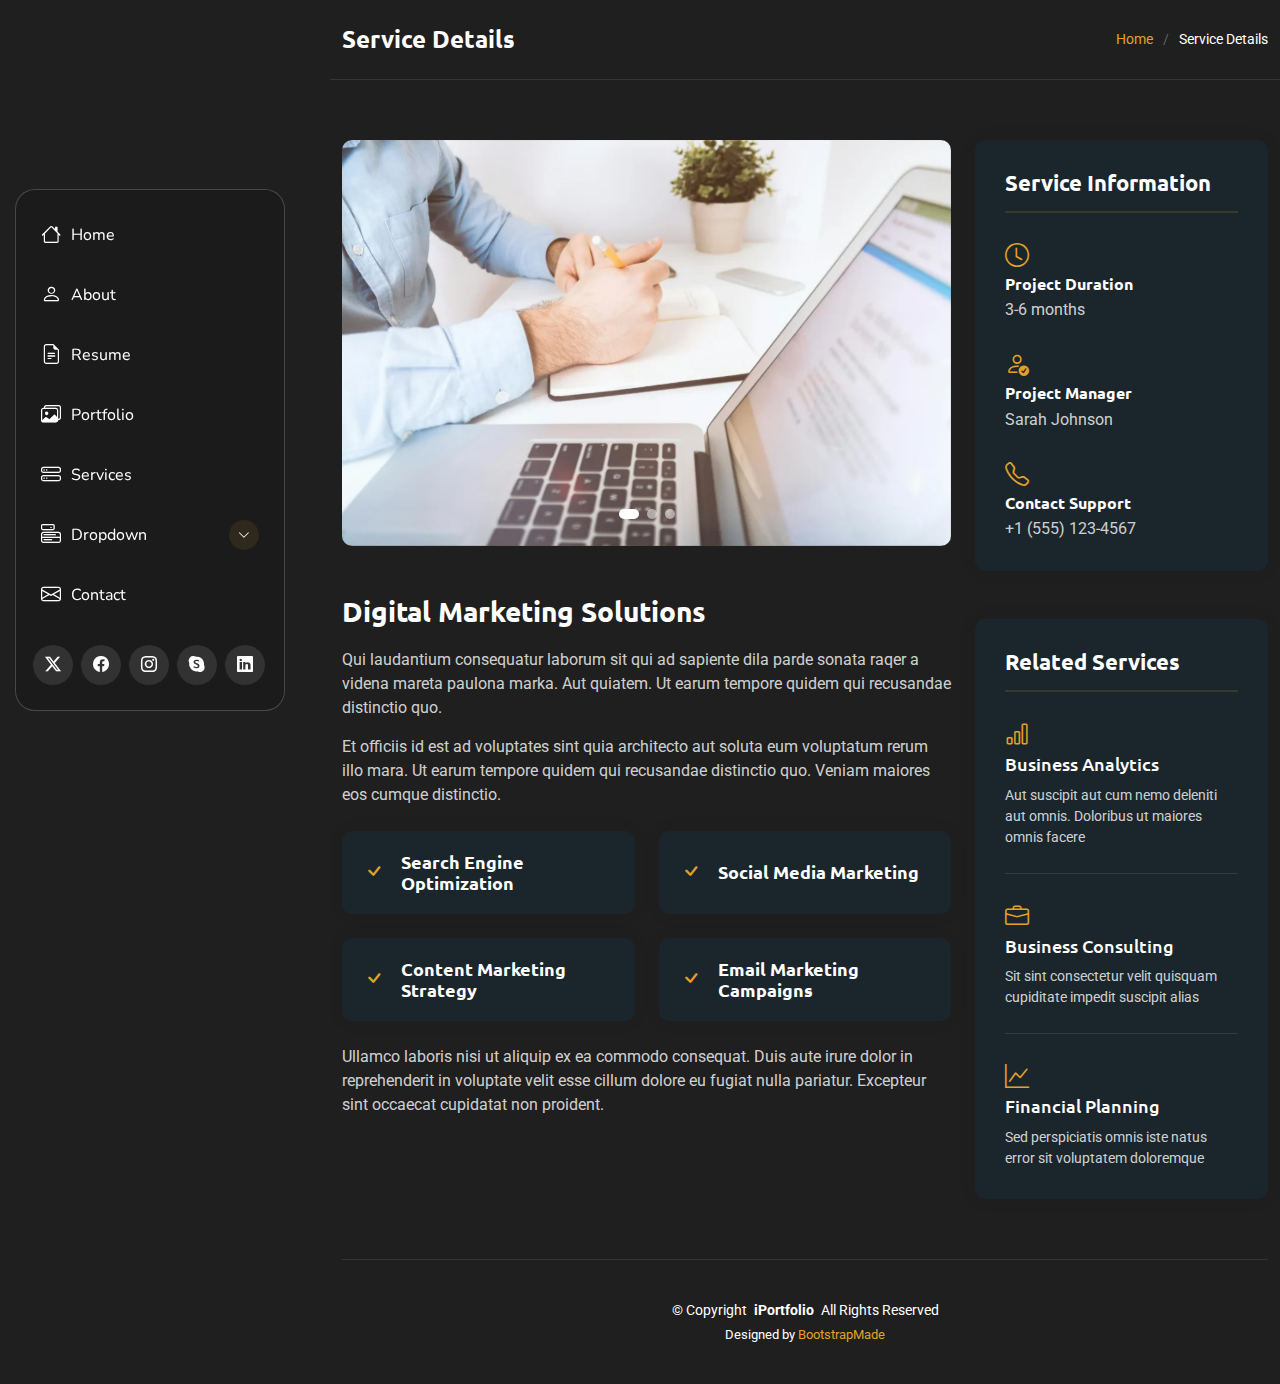
<file: service-details.html>
<!DOCTYPE html>
<html lang="en">

<head>
  <meta charset="utf-8">
  <meta content="width=device-width, initial-scale=1.0" name="viewport">
  <title>Service Details - SnapFolio Bootstrap Template</title>
  <meta name="description" content="">
  <meta name="keywords" content="">

  <!-- Favicons -->
  <link href="assets/img/favicon.png" rel="icon">
  <link href="assets/img/apple-touch-icon.png" rel="apple-touch-icon">

  <!-- Fonts -->
  <link href="https://fonts.googleapis.com" rel="preconnect">
  <link href="https://fonts.gstatic.com" rel="preconnect" crossorigin>
  <link href="https://fonts.googleapis.com/css2?family=Roboto:ital,wght@0,100;0,300;0,400;0,500;0,700;0,900;1,100;1,300;1,400;1,500;1,700;1,900&family=Ubuntu:ital,wght@0,300;0,400;0,500;0,700;1,300;1,400;1,500;1,700&family=Nunito:ital,wght@0,200;0,300;0,400;0,500;0,600;0,700;0,800;0,900;1,200;1,300;1,400;1,500;1,600;1,700;1,800;1,900&display=swap" rel="stylesheet">

  <!-- Vendor CSS Files -->
  <link href="assets/vendor/bootstrap/css/bootstrap.min.css" rel="stylesheet">
  <link href="assets/vendor/bootstrap-icons/bootstrap-icons.css" rel="stylesheet">
  <link href="assets/vendor/aos/aos.css" rel="stylesheet">
  <link href="assets/vendor/glightbox/css/glightbox.min.css" rel="stylesheet">
  <link href="assets/vendor/swiper/swiper-bundle.min.css" rel="stylesheet">

  <!-- Main CSS File -->
  <link href="assets/css/main.css" rel="stylesheet">

  <!-- =======================================================
  * Template Name: SnapFolio
  * Template URL: https://bootstrapmade.com/snapfolio-bootstrap-portfolio-template/
  * Updated: Jun 13 2025 with Bootstrap v5.3.6
  * Author: BootstrapMade.com
  * License: https://bootstrapmade.com/license/
  ======================================================== -->
</head>

<body class="service-details-page">

  <header id="header" class="header dark-background d-flex flex-column justify-content-center">
    <i class="header-toggle d-xl-none bi bi-list"></i>

    <div class="header-container d-flex flex-column align-items-start">
      <nav id="navmenu" class="navmenu">
        <ul>
          <li><a href="#hero"><i class="bi bi-house navicon"></i>Home</a></li>
          <li><a href="#about"><i class="bi bi-person navicon"></i> About</a></li>
          <li><a href="#resume"><i class="bi bi-file-earmark-text navicon"></i> Resume</a></li>
          <li><a href="#portfolio"><i class="bi bi-images navicon"></i> Portfolio</a></li>
          <li><a href="#services"><i class="bi bi-hdd-stack navicon"></i> Services</a></li>
          <li class="dropdown"><a href="#"><i class="bi bi-menu-button navicon"></i> <span>Dropdown</span> <i class="bi bi-chevron-down toggle-dropdown"></i></a>
            <ul>
              <li><a href="#">Dropdown 1</a></li>
              <li class="dropdown"><a href="#"><span>Deep Dropdown</span> <i class="bi bi-chevron-down toggle-dropdown"></i></a>
                <ul>
                  <li><a href="#">Deep Dropdown 1</a></li>
                  <li><a href="#">Deep Dropdown 2</a></li>
                  <li><a href="#">Deep Dropdown 3</a></li>
                  <li><a href="#">Deep Dropdown 4</a></li>
                  <li><a href="#">Deep Dropdown 5</a></li>
                </ul>
              </li>
              <li><a href="#">Dropdown 2</a></li>
              <li><a href="#">Dropdown 3</a></li>
              <li><a href="#">Dropdown 4</a></li>
            </ul>
          </li>
          <li><a href="#contact"><i class="bi bi-envelope navicon"></i> Contact</a></li>
        </ul>
      </nav>

      <div class="social-links text-center">
        <a href="#" class="twitter"><i class="bi bi-twitter-x"></i></a>
        <a href="#" class="facebook"><i class="bi bi-facebook"></i></a>
        <a href="#" class="instagram"><i class="bi bi-instagram"></i></a>
        <a href="#" class="google-plus"><i class="bi bi-skype"></i></a>
        <a href="#" class="linkedin"><i class="bi bi-linkedin"></i></a>
      </div>

    </div>

  </header>

  <main class="main">

    <!-- Page Title -->
    <div class="page-title dark-background">
      <div class="container d-lg-flex justify-content-between align-items-center">
        <h1 class="mb-2 mb-lg-0">Service Details</h1>
        <nav class="breadcrumbs">
          <ol>
            <li><a href="index.html">Home</a></li>
            <li class="current">Service Details</li>
          </ol>
        </nav>
      </div>
    </div><!-- End Page Title -->

    <!-- Service Details Section -->
    <section id="service-details" class="service-details section">

      <div class="container" data-aos="fade-up" data-aos-delay="100">

        <div class="row gy-4">

          <div class="col-lg-8">
            <div class="service-details-slider swiper init-swiper">
              <script type="application/json" class="swiper-config">
                {
                  "loop": true,
                  "speed": 600,
                  "autoplay": {
                    "delay": 5000
                  },
                  "slidesPerView": 1,
                  "pagination": {
                    "el": ".swiper-pagination",
                    "type": "bullets",
                    "clickable": true
                  }
                }
              </script>
              <div class="swiper-wrapper align-items-center">
                <div class="swiper-slide">
                  <img src="assets/img/services/services-1.webp" alt="" class="img-fluid" loading="lazy">
                </div>
                <div class="swiper-slide">
                  <img src="assets/img/services/services-2.webp" alt="" class="img-fluid" loading="lazy">
                </div>
                <div class="swiper-slide">
                  <img src="assets/img/services/services-3.webp" alt="" class="img-fluid" loading="lazy">
                </div>
              </div>
              <div class="swiper-pagination"></div>
            </div>

            <div class="content mt-5">
              <h3>Digital Marketing Solutions</h3>
              <p>
                Qui laudantium consequatur laborum sit qui ad sapiente dila parde sonata raqer a videna mareta paulona marka. Aut quiatem. Ut earum tempore quidem qui recusandae distinctio quo.
              </p>
              <p>
                Et officiis id est ad voluptates sint quia architecto aut soluta eum voluptatum rerum illo mara. Ut earum tempore quidem qui recusandae distinctio quo. Veniam maiores eos cumque distinctio.
              </p>

              <div class="features mt-4">
                <div class="row gy-4">
                  <div class="col-md-6" data-aos="fade-up" data-aos-delay="100">
                    <div class="feature-box d-flex align-items-center">
                      <i class="bi bi-check"></i>
                      <h4>Search Engine Optimization</h4>
                    </div>
                  </div>
                  <div class="col-md-6" data-aos="fade-up" data-aos-delay="200">
                    <div class="feature-box d-flex align-items-center">
                      <i class="bi bi-check"></i>
                      <h4>Social Media Marketing</h4>
                    </div>
                  </div>
                  <div class="col-md-6" data-aos="fade-up" data-aos-delay="300">
                    <div class="feature-box d-flex align-items-center">
                      <i class="bi bi-check"></i>
                      <h4>Content Marketing Strategy</h4>
                    </div>
                  </div>
                  <div class="col-md-6" data-aos="fade-up" data-aos-delay="400">
                    <div class="feature-box d-flex align-items-center">
                      <i class="bi bi-check"></i>
                      <h4>Email Marketing Campaigns</h4>
                    </div>
                  </div>
                </div>
              </div>

              <p class="mt-4">
                Ullamco laboris nisi ut aliquip ex ea commodo consequat. Duis aute irure dolor in reprehenderit in voluptate velit esse cillum dolore eu fugiat nulla pariatur. Excepteur sint occaecat cupidatat non proident.
              </p>
            </div>
          </div>

          <div class="col-lg-4">
            <div class="service-info">
              <h4>Service Information</h4>
              <div class="info-item">
                <i class="bi bi-clock"></i>
                <h5>Project Duration</h5>
                <p>3-6 months</p>
              </div>
              <div class="info-item">
                <i class="bi bi-person-check"></i>
                <h5>Project Manager</h5>
                <p>Sarah Johnson</p>
              </div>
              <div class="info-item">
                <i class="bi bi-telephone"></i>
                <h5>Contact Support</h5>
                <p>+1 (555) 123-4567</p>
              </div>
            </div>

            <div class="related-services mt-5">
              <h4>Related Services</h4>
              <div class="service-item">
                <i class="bi bi-bar-chart"></i>
                <h5><a href="#">Business Analytics</a></h5>
                <p>Aut suscipit aut cum nemo deleniti aut omnis. Doloribus ut maiores omnis facere</p>
              </div>
              <div class="service-item">
                <i class="bi bi-briefcase"></i>
                <h5><a href="#">Business Consulting</a></h5>
                <p>Sit sint consectetur velit quisquam cupiditate impedit suscipit alias</p>
              </div>
              <div class="service-item">
                <i class="bi bi-graph-up"></i>
                <h5><a href="#">Financial Planning</a></h5>
                <p>Sed perspiciatis omnis iste natus error sit voluptatem doloremque</p>
              </div>
            </div>
          </div>

        </div>

      </div>

    </section><!-- /Service Details Section -->

  </main>

  <footer id="footer" class="footer position-relative">

    <div class="container">
      <div class="copyright text-center ">
        <p>© <span>Copyright</span> <strong class="px-1 sitename">iPortfolio</strong> <span>All Rights Reserved</span></p>
      </div>
      <div class="credits">
        <!-- All the links in the footer should remain intact. -->
        <!-- You can delete the links only if you've purchased the pro version. -->
        <!-- Licensing information: https://bootstrapmade.com/license/ -->
        <!-- Purchase the pro version with working PHP/AJAX contact form: [buy-url] -->
        Designed by <a href="https://bootstrapmade.com/">BootstrapMade</a>
      </div>
    </div>

  </footer>

  <!-- Scroll Top -->
  <a href="#" id="scroll-top" class="scroll-top d-flex align-items-center justify-content-center"><i class="bi bi-arrow-up-short"></i></a>

  <!-- Preloader -->
  <div id="preloader"></div>

  <!-- Vendor JS Files -->
  <script src="assets/vendor/bootstrap/js/bootstrap.bundle.min.js"></script>
  <script src="assets/vendor/php-email-form/validate.js"></script>
  <script src="assets/vendor/aos/aos.js"></script>
  <script src="assets/vendor/typed.js/typed.umd.js"></script>
  <script src="assets/vendor/purecounter/purecounter_vanilla.js"></script>
  <script src="assets/vendor/waypoints/noframework.waypoints.js"></script>
  <script src="assets/vendor/isotope-layout/isotope.pkgd.min.js"></script>
  <script src="assets/vendor/imagesloaded/imagesloaded.pkgd.min.js"></script>
  <script src="assets/vendor/glightbox/js/glightbox.min.js"></script>
  <script src="assets/vendor/swiper/swiper-bundle.min.js"></script>

  <!-- Main JS File -->
  <script src="assets/js/main.js"></script>

</body>

</html>
</file>
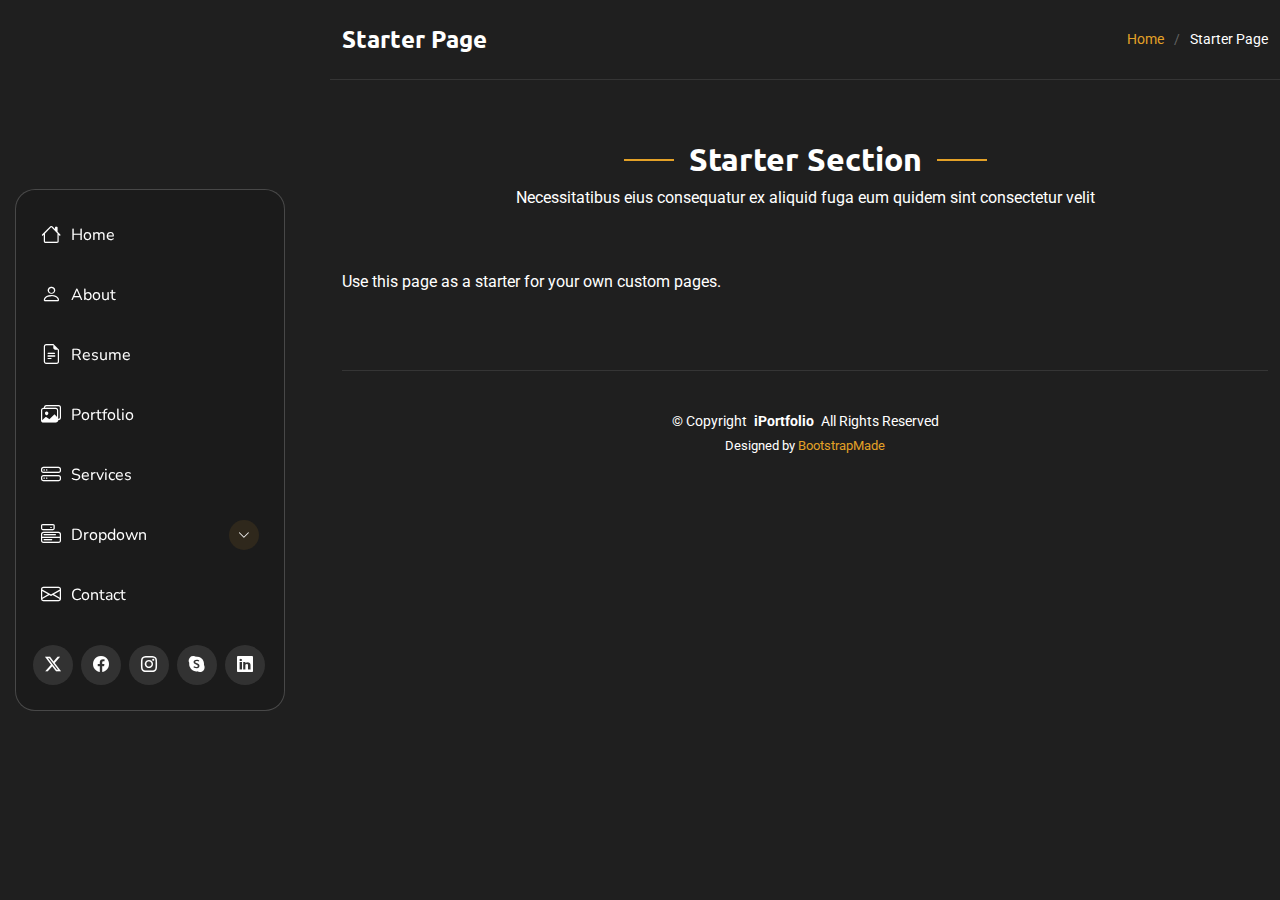
<file: starter-page.html>
<!DOCTYPE html>
<html lang="en">

<head>
  <meta charset="utf-8">
  <meta content="width=device-width, initial-scale=1.0" name="viewport">
  <title>Starter Page - SnapFolio Bootstrap Template</title>
  <meta name="description" content="">
  <meta name="keywords" content="">

  <!-- Favicons -->
  <link href="assets/img/favicon.png" rel="icon">
  <link href="assets/img/apple-touch-icon.png" rel="apple-touch-icon">

  <!-- Fonts -->
  <link href="https://fonts.googleapis.com" rel="preconnect">
  <link href="https://fonts.gstatic.com" rel="preconnect" crossorigin>
  <link href="https://fonts.googleapis.com/css2?family=Roboto:ital,wght@0,100;0,300;0,400;0,500;0,700;0,900;1,100;1,300;1,400;1,500;1,700;1,900&family=Ubuntu:ital,wght@0,300;0,400;0,500;0,700;1,300;1,400;1,500;1,700&family=Nunito:ital,wght@0,200;0,300;0,400;0,500;0,600;0,700;0,800;0,900;1,200;1,300;1,400;1,500;1,600;1,700;1,800;1,900&display=swap" rel="stylesheet">

  <!-- Vendor CSS Files -->
  <link href="assets/vendor/bootstrap/css/bootstrap.min.css" rel="stylesheet">
  <link href="assets/vendor/bootstrap-icons/bootstrap-icons.css" rel="stylesheet">
  <link href="assets/vendor/aos/aos.css" rel="stylesheet">
  <link href="assets/vendor/glightbox/css/glightbox.min.css" rel="stylesheet">
  <link href="assets/vendor/swiper/swiper-bundle.min.css" rel="stylesheet">

  <!-- Main CSS File -->
  <link href="assets/css/main.css" rel="stylesheet">

  <!-- =======================================================
  * Template Name: SnapFolio
  * Template URL: https://bootstrapmade.com/snapfolio-bootstrap-portfolio-template/
  * Updated: Jun 13 2025 with Bootstrap v5.3.6
  * Author: BootstrapMade.com
  * License: https://bootstrapmade.com/license/
  ======================================================== -->
</head>

<body class="starter-page-page">

  <header id="header" class="header dark-background d-flex flex-column justify-content-center">
    <i class="header-toggle d-xl-none bi bi-list"></i>

    <div class="header-container d-flex flex-column align-items-start">
      <nav id="navmenu" class="navmenu">
        <ul>
          <li><a href="#hero"><i class="bi bi-house navicon"></i>Home</a></li>
          <li><a href="#about"><i class="bi bi-person navicon"></i> About</a></li>
          <li><a href="#resume"><i class="bi bi-file-earmark-text navicon"></i> Resume</a></li>
          <li><a href="#portfolio"><i class="bi bi-images navicon"></i> Portfolio</a></li>
          <li><a href="#services"><i class="bi bi-hdd-stack navicon"></i> Services</a></li>
          <li class="dropdown"><a href="#"><i class="bi bi-menu-button navicon"></i> <span>Dropdown</span> <i class="bi bi-chevron-down toggle-dropdown"></i></a>
            <ul>
              <li><a href="#">Dropdown 1</a></li>
              <li class="dropdown"><a href="#"><span>Deep Dropdown</span> <i class="bi bi-chevron-down toggle-dropdown"></i></a>
                <ul>
                  <li><a href="#">Deep Dropdown 1</a></li>
                  <li><a href="#">Deep Dropdown 2</a></li>
                  <li><a href="#">Deep Dropdown 3</a></li>
                  <li><a href="#">Deep Dropdown 4</a></li>
                  <li><a href="#">Deep Dropdown 5</a></li>
                </ul>
              </li>
              <li><a href="#">Dropdown 2</a></li>
              <li><a href="#">Dropdown 3</a></li>
              <li><a href="#">Dropdown 4</a></li>
            </ul>
          </li>
          <li><a href="#contact"><i class="bi bi-envelope navicon"></i> Contact</a></li>
        </ul>
      </nav>

      <div class="social-links text-center">
        <a href="#" class="twitter"><i class="bi bi-twitter-x"></i></a>
        <a href="#" class="facebook"><i class="bi bi-facebook"></i></a>
        <a href="#" class="instagram"><i class="bi bi-instagram"></i></a>
        <a href="#" class="google-plus"><i class="bi bi-skype"></i></a>
        <a href="#" class="linkedin"><i class="bi bi-linkedin"></i></a>
      </div>

    </div>

  </header>

  <main class="main">

    <!-- Page Title -->
    <div class="page-title dark-background">
      <div class="container d-lg-flex justify-content-between align-items-center">
        <h1 class="mb-2 mb-lg-0">Starter Page</h1>
        <nav class="breadcrumbs">
          <ol>
            <li><a href="index.html">Home</a></li>
            <li class="current">Starter Page</li>
          </ol>
        </nav>
      </div>
    </div><!-- End Page Title -->

    <!-- Starter Section Section -->
    <section id="starter-section" class="starter-section section">

      <!-- Section Title -->
      <div class="container section-title" data-aos="fade-up">
        <h2>Starter Section</h2>
        <p>Necessitatibus eius consequatur ex aliquid fuga eum quidem sint consectetur velit</p>
      </div><!-- End Section Title -->

      <div class="container" data-aos="fade-up">
        <p>Use this page as a starter for your own custom pages.</p>
      </div>

    </section><!-- /Starter Section Section -->

  </main>

  <footer id="footer" class="footer position-relative">

    <div class="container">
      <div class="copyright text-center ">
        <p>© <span>Copyright</span> <strong class="px-1 sitename">iPortfolio</strong> <span>All Rights Reserved</span></p>
      </div>
      <div class="credits">
        <!-- All the links in the footer should remain intact. -->
        <!-- You can delete the links only if you've purchased the pro version. -->
        <!-- Licensing information: https://bootstrapmade.com/license/ -->
        <!-- Purchase the pro version with working PHP/AJAX contact form: [buy-url] -->
        Designed by <a href="https://bootstrapmade.com/">BootstrapMade</a>
      </div>
    </div>

  </footer>

  <!-- Scroll Top -->
  <a href="#" id="scroll-top" class="scroll-top d-flex align-items-center justify-content-center"><i class="bi bi-arrow-up-short"></i></a>

  <!-- Preloader -->
  <div id="preloader"></div>

  <!-- Vendor JS Files -->
  <script src="assets/vendor/bootstrap/js/bootstrap.bundle.min.js"></script>
  <script src="assets/vendor/php-email-form/validate.js"></script>
  <script src="assets/vendor/aos/aos.js"></script>
  <script src="assets/vendor/typed.js/typed.umd.js"></script>
  <script src="assets/vendor/purecounter/purecounter_vanilla.js"></script>
  <script src="assets/vendor/waypoints/noframework.waypoints.js"></script>
  <script src="assets/vendor/isotope-layout/isotope.pkgd.min.js"></script>
  <script src="assets/vendor/imagesloaded/imagesloaded.pkgd.min.js"></script>
  <script src="assets/vendor/glightbox/js/glightbox.min.js"></script>
  <script src="assets/vendor/swiper/swiper-bundle.min.js"></script>

  <!-- Main JS File -->
  <script src="assets/js/main.js"></script>

</body>

</html>
</file>
<file: assets/css/main.css>
/* Fonts */
:root {
  --default-font: "Roboto",  system-ui, -apple-system, "Segoe UI", Roboto, "Helvetica Neue", Arial, "Noto Sans", "Liberation Sans", sans-serif, "Apple Color Emoji", "Segoe UI Emoji", "Segoe UI Symbol", "Noto Color Emoji";
  --heading-font: "Ubuntu",  sans-serif;
  --nav-font: "Nunito",  sans-serif;
}

/* Global Colors - The following color variables are used throughout the website. Updating them here will change the color scheme of the entire website */
:root { 
  --background-color: #1f1f1f; /* Background color for the entire website, including individual sections */
  --default-color: #ffffff; /* Default color used for the majority of the text content across the entire website */
  --heading-color: #ffffff; /* Color for headings, subheadings and title throughout the website */
  --accent-color: #e3a127; /* Accent color that represents your brand on the website. It's used for buttons, links, and other elements that need to stand out */
  --surface-color: #1b262c; /* The surface color is used as a background of boxed elements within sections, such as cards, icon boxes, or other elements that require a visual separation from the global background. */
  --contrast-color: #ffffff; /* Contrast color for text, ensuring readability against backgrounds of accent, heading, or default colors. */
}

/* Nav Menu Colors - The following color variables are used specifically for the navigation menu. They are separate from the global colors to allow for more customization options */
:root {
  --nav-color: #ffffff;  /* The default color of the main navmenu links */
  --nav-hover-color: #e3a127; /* Applied to main navmenu links when they are hovered over or active */
  --nav-mobile-background-color: #29343a; /* Used as the background color for mobile navigation menu */
  --nav-dropdown-background-color: #29343a; /* Used as the background color for dropdown items that appear when hovering over primary navigation items */
  --nav-dropdown-color: #ffffff; /* Used for navigation links of the dropdown items in the navigation menu. */
  --nav-dropdown-hover-color: #e3a127; /* Similar to --nav-hover-color, this color is applied to dropdown navigation links when they are hovered over. */
}

/* Color Presets - These classes override global colors when applied to any section or element, providing reuse of the sam color scheme. */

.light-background {
  --background-color: #0d1d26;
  --surface-color: #16262f;
}

.dark-background {
  --background-color: #060606;
  --default-color: #ffffff;
  --heading-color: #ffffff;
  --surface-color: #252525;
  --contrast-color: #ffffff;
}

/* Smooth scroll */
:root {
  scroll-behavior: smooth;
}

/*--------------------------------------------------------------
# General Styling & Shared Classes
--------------------------------------------------------------*/
body {
  color: var(--default-color);
  background-color: var(--background-color);
  font-family: var(--default-font);
}

a {
  color: var(--accent-color);
  text-decoration: none;
  transition: 0.3s;
}

a:hover {
  color: color-mix(in srgb, var(--accent-color), transparent 25%);
  text-decoration: none;
}

h1,
h2,
h3,
h4,
h5,
h6 {
  color: var(--heading-color);
  font-family: var(--heading-font);
}

/* PHP Email Form Messages
------------------------------*/
.php-email-form .error-message {
  display: none;
  background: #df1529;
  color: #ffffff;
  text-align: left;
  padding: 15px;
  margin-bottom: 24px;
  font-weight: 600;
}

.php-email-form .sent-message {
  display: none;
  color: #ffffff;
  background: #059652;
  text-align: center;
  padding: 15px;
  margin-bottom: 24px;
  font-weight: 600;
}

.php-email-form .loading {
  display: none;
  background: var(--surface-color);
  text-align: center;
  padding: 15px;
  margin-bottom: 24px;
}

.php-email-form .loading:before {
  content: "";
  display: inline-block;
  border-radius: 50%;
  width: 24px;
  height: 24px;
  margin: 0 10px -6px 0;
  border: 3px solid var(--accent-color);
  border-top-color: var(--surface-color);
  animation: php-email-form-loading 1s linear infinite;
}

@keyframes php-email-form-loading {
  0% {
    transform: rotate(0deg);
  }

  100% {
    transform: rotate(360deg);
  }
}

/*--------------------------------------------------------------
# Global Header
--------------------------------------------------------------*/
.header {
  --background-color: #1b1b1b;
  color: var(--default-color);
  position: fixed;
  top: 0;
  left: 0;
  bottom: 0;
  padding: 0 15px;
  width: 300px;
  transition: all ease-in-out 0.3s;
  overflow-y: auto;
  z-index: 997;
}

.header .header-container {
  border-radius: 20px;
  padding: 15px;
  background-color: var(--background-color);
  border: 1px solid color-mix(in srgb, var(--default-color), transparent 80%);
}

.header .social-links {
  margin: 0 0 10px 0;
}

.header .social-links a {
  font-size: 16px;
  display: inline-flex;
  align-items: center;
  justify-content: center;
  background: color-mix(in srgb, var(--default-color), transparent 90%);
  color: var(--default-color);
  margin: 0 2px;
  border-radius: 50%;
  text-align: center;
  width: 40px;
  height: 40px;
  transition: 0.3s;
}

.header .social-links a:hover {
  color: var(--contrast-color);
  background: var(--accent-color);
}

@media (min-width: 1200px) {

  .header~main,
  .header~#footer {
    margin-left: 330px;
  }
}

@media (max-width: 1199px) {
  .header {
    left: -100%;
  }
}

.header.header-show {
  left: 0;
}

.header .header-toggle {
  color: var(--contrast-color);
  background-color: var(--accent-color);
  font-size: 22px;
  display: flex;
  align-items: center;
  justify-content: center;
  width: 40px;
  height: 40px;
  border-radius: 50%;
  cursor: pointer;
  position: fixed;
  top: 15px;
  right: 15px;
  z-index: 9999;
  transition: background-color 0.3s;
}

.header .header-toggle:hover {
  color: var(--contrast-color);
  background-color: color-mix(in srgb, var(--accent-color) 90%, white 15%);
}

/*--------------------------------------------------------------
# Navigation Menu
--------------------------------------------------------------*/
.mobile-nav-toggle {
  display: none;
}

.navmenu {
  padding: 0;
  z-index: 9997;
  width: 100%;
}

.navmenu ul {
  list-style: none;
  padding: 0 0 20px 0;
  margin: 0;
}

.navmenu a,
.navmenu a:focus {
  color: var(--nav-color);
  padding: 15px 10px;
  font-family: var(--nav-font);
  font-size: 16px;
  font-weight: 400;
  display: flex;
  align-items: center;
  white-space: nowrap;
  transition: 0.3s;
  width: 100%;
}

.navmenu a .navicon,
.navmenu a:focus .navicon {
  font-size: 20px;
  margin-right: 10px;
}

.navmenu a .toggle-dropdown,
.navmenu a:focus .toggle-dropdown {
  font-size: 12px;
  line-height: 0;
  margin-left: auto;
  width: 30px;
  height: 30px;
  display: flex;
  align-items: center;
  justify-content: center;
  border-radius: 50%;
  transition: 0.3s;
  flex-shrink: 0;
  background-color: color-mix(in srgb, var(--accent-color), transparent 90%);
}

.navmenu a .toggle-dropdown:hover,
.navmenu a:focus .toggle-dropdown:hover {
  background-color: var(--accent-color);
  color: var(--contrast-color);
}

.navmenu a:hover,
.navmenu .active,
.navmenu .active:focus {
  color: var(--nav-hover-color);
}

.navmenu a:hover .navicon,
.navmenu .active .navicon,
.navmenu .active:focus .navicon {
  color: var(--accent-color);
}

.navmenu .active .toggle-dropdown,
.navmenu .active:focus .toggle-dropdown {
  background-color: var(--accent-color);
  color: var(--contrast-color);
  transform: rotate(180deg);
}

.navmenu .dropdown {
  display: block;
}

.navmenu .dropdown a,
.navmenu .dropdown a:focus {
  color: --nav-dropdown-color;
}

.navmenu .dropdown a:hover,
.navmenu .dropdown .active,
.navmenu .dropdown .active:focus {
  color: var(--nav-dropdown-hover-color);
}

.navmenu .dropdown ul {
  position: static;
  display: none;
  z-index: 99;
  padding: 5px 10px;
  margin: 5px 10px;
  background-color: var(--nav-dropdown-background-color);
  border: 1px solid color-mix(in srgb, var(--default-color), transparent 90%);
  box-shadow: none;
  transition: all 0.5s ease-in-out;
}

.navmenu .dropdown ul ul {
  background-color: rgba(33, 37, 41, 0.1);
}

.navmenu .dropdown>.dropdown-active {
  display: block;
  background-color: rgba(33, 37, 41, 0.03);
}

/*--------------------------------------------------------------
# Global Footer
--------------------------------------------------------------*/
.footer {
  color: var(--default-color);
  background-color: var(--background-color);
  font-size: 14px;
  padding: 0 0 40px 0;
  position: relative;
}

.footer .copyright {
  padding-top: 40px;
  border-top: 1px solid color-mix(in srgb, var(--default-color), transparent 90%);
}

.footer .copyright p {
  margin-bottom: 0;
}

.footer .credits {
  margin-top: 4px;
  font-size: 13px;
  text-align: center;
}

/*--------------------------------------------------------------
# Preloader
--------------------------------------------------------------*/
#preloader {
  position: fixed;
  inset: 0;
  z-index: 999999;
  overflow: hidden;
  background: var(--background-color);
  transition: all 0.6s ease-out;
}

#preloader:before {
  content: "";
  position: fixed;
  top: calc(50% - 30px);
  left: calc(50% - 30px);
  border: 6px solid #ffffff;
  border-color: var(--accent-color) transparent var(--accent-color) transparent;
  border-radius: 50%;
  width: 60px;
  height: 60px;
  animation: animate-preloader 1.5s linear infinite;
}

@keyframes animate-preloader {
  0% {
    transform: rotate(0deg);
  }

  100% {
    transform: rotate(360deg);
  }
}

/*--------------------------------------------------------------
# Scroll Top Button
--------------------------------------------------------------*/
.scroll-top {
  position: fixed;
  visibility: hidden;
  opacity: 0;
  right: 15px;
  bottom: -15px;
  z-index: 99999;
  background-color: var(--accent-color);
  width: 44px;
  height: 44px;
  border-radius: 50px;
  transition: all 0.4s;
}

.scroll-top i {
  font-size: 24px;
  color: var(--contrast-color);
  line-height: 0;
}

.scroll-top:hover {
  background-color: color-mix(in srgb, var(--accent-color), transparent 20%);
  color: var(--contrast-color);
}

.scroll-top.active {
  visibility: visible;
  opacity: 1;
  bottom: 15px;
}

/*--------------------------------------------------------------
# Disable aos animation delay on mobile devices
--------------------------------------------------------------*/
@media screen and (max-width: 768px) {
  [data-aos-delay] {
    transition-delay: 0 !important;
  }
}

/*--------------------------------------------------------------
# Global Page Titles & Breadcrumbs
--------------------------------------------------------------*/
.page-title {
  color: var(--default-color);
  padding: 25px 0 0 0;
  position: relative;
}

.page-title .container {
  border-bottom: 1px solid color-mix(in srgb, var(--default-color), transparent 90%);
  padding-bottom: 25px;
}

.page-title h1 {
  font-size: 24px;
  font-weight: 700;
}

.page-title .breadcrumbs ol {
  display: flex;
  flex-wrap: wrap;
  list-style: none;
  padding: 0;
  margin: 0;
  font-size: 14px;
  font-weight: 400;
}

.page-title .breadcrumbs ol li+li {
  padding-left: 10px;
}

.page-title .breadcrumbs ol li+li::before {
  content: "/";
  display: inline-block;
  padding-right: 10px;
  color: color-mix(in srgb, var(--default-color), transparent 70%);
}

/*--------------------------------------------------------------
# Global Sections
--------------------------------------------------------------*/
section,
.section {
  color: var(--default-color);
  background-color: var(--background-color);
  padding: 60px 0;
  overflow: clip;
}

/*--------------------------------------------------------------
# Global Section Titles
--------------------------------------------------------------*/
.section-title {
  text-align: center;
  padding-bottom: 60px;
  position: relative;
}

.section-title h2 {
  font-size: 32px;
  font-weight: 700;
  position: relative;
}

.section-title h2:before,
.section-title h2:after {
  content: "";
  width: 50px;
  height: 2px;
  background: var(--accent-color);
  display: inline-block;
}

.section-title h2:before {
  margin: 0 15px 10px 0;
}

.section-title h2:after {
  margin: 0 0 10px 15px;
}

.section-title p {
  margin-bottom: 0;
}

/*--------------------------------------------------------------
# Hero Section
--------------------------------------------------------------*/
.hero {
  min-height: 100vh;
  position: relative;
  overflow: hidden;
  display: flex;
  align-items: center;
}

.hero .background-elements {
  position: absolute;
  top: 0;
  left: 0;
  width: 100%;
  height: 100%;
  z-index: 1;
  overflow: hidden;
}

.hero .background-elements .bg-circle {
  position: absolute;
  border-radius: 50%;
  background: linear-gradient(45deg, color-mix(in srgb, var(--accent-color), transparent 90%), color-mix(in srgb, var(--accent-color), transparent 95%));
  animation: float 6s ease-in-out infinite;
}

.hero .background-elements .bg-circle.circle-1 {
  width: 300px;
  height: 300px;
  top: 10%;
  right: 10%;
  animation-delay: 0s;
}

.hero .background-elements .bg-circle.circle-2 {
  width: 200px;
  height: 200px;
  bottom: 20%;
  left: 5%;
  animation-delay: 2s;
}

.hero .hero-content {
  position: relative;
  width: 100%;
  z-index: 2;
}

.hero .container {
  position: relative;
  z-index: 3;
}

.hero .hero-text h1 {
  font-size: 72px;
  font-weight: 800;
  line-height: 1.1;
  margin-bottom: 15px;
  color: var(--heading-color);
}

.hero .hero-text h1 .accent-text {
  color: var(--accent-color);
  position: relative;
}

.hero .hero-text h1 .accent-text::after {
  content: "";
  position: absolute;
  bottom: -5px;
  left: 0;
  width: 100%;
  height: 3px;
  background: linear-gradient(90deg, var(--accent-color), color-mix(in srgb, var(--accent-color), transparent 50%));
}

.hero .hero-text h2 {
  font-size: 32px;
  font-weight: 600;
  color: var(--heading-color);
  margin-bottom: 10px;
}

.hero .hero-text .lead {
  font-size: 24px;
  margin-bottom: 20px;
  color: var(--default-color);
}

.hero .hero-text .lead span {
  color: var(--accent-color);
  font-weight: 600;
  border-bottom: 2px solid var(--accent-color);
  padding-bottom: 2px;
}

.hero .hero-text .description {
  font-size: 18px;
  line-height: 1.6;
  color: color-mix(in srgb, var(--default-color), transparent 20%);
  margin-bottom: 40px;
  max-width: 500px;
}

.hero .hero-actions {
  display: flex;
  gap: 20px;
  margin-bottom: 40px;
  flex-wrap: wrap;
}

.hero .hero-actions .btn {
  padding: 14px 30px;
  font-size: 16px;
  font-weight: 600;
  border-radius: 50px;
  text-decoration: none;
  transition: all 0.3s ease;
  border: 2px solid;
}

.hero .hero-actions .btn.btn-primary {
  background-color: var(--accent-color);
  color: var(--contrast-color);
  border-color: var(--accent-color);
}

.hero .hero-actions .btn.btn-primary:hover {
  background-color: color-mix(in srgb, var(--accent-color), black 10%);
  transform: translateY(-2px);
  box-shadow: 0 8px 25px color-mix(in srgb, var(--accent-color), transparent 70%);
}

.hero .hero-actions .btn.btn-outline {
  background-color: transparent;
  color: var(--accent-color);
  border-color: var(--accent-color);
}

.hero .hero-actions .btn.btn-outline:hover {
  background-color: var(--accent-color);
  color: var(--contrast-color);
  transform: translateY(-2px);
}

.hero .social-links {
  display: flex;
  gap: 20px;
}

.hero .social-links a {
  width: 50px;
  height: 50px;
  display: flex;
  align-items: center;
  justify-content: center;
  background-color: var(--surface-color);
  color: color-mix(in srgb, var(--default-color), transparent 40%);
  border-radius: 50%;
  font-size: 20px;
  transition: all 0.3s ease;
}

.hero .social-links a:hover {
  color: var(--contrast-color);
  background-color: var(--accent-color);
  transform: translateY(-3px);
  box-shadow: 0 8px 25px color-mix(in srgb, var(--accent-color), transparent 70%);
}

.hero .hero-visual {
  display: flex;
  justify-content: center;
  align-items: center;
  height: 100%;
}

.hero .hero-visual .profile-container {
  position: relative;
  width: 400px;
  height: 400px;
}

.hero .hero-visual .profile-container .profile-background {
  position: absolute;
  top: 20px;
  left: 20px;
  width: 100%;
  height: 100%;
  background: linear-gradient(135deg, var(--accent-color), color-mix(in srgb, var(--accent-color), var(--heading-color) 30%));
  border-radius: 30px;
  z-index: 1;
}

.hero .hero-visual .profile-container .profile-image {
  position: relative;
  width: 100%;
  height: 100%;
  object-fit: cover;
  border-radius: 30px;
  z-index: 2;
  box-shadow: 0 20px 40px color-mix(in srgb, var(--default-color), transparent 85%);
}

.hero .hero-visual .profile-container .floating-elements .floating-icon {
  position: absolute;
  width: 60px;
  height: 60px;
  background-color: var(--surface-color);
  border-radius: 50%;
  display: flex;
  align-items: center;
  justify-content: center;
  font-size: 24px;
  color: var(--accent-color);
  box-shadow: 0 8px 25px color-mix(in srgb, var(--default-color), transparent 85%);
  animation: floatIcon 4s ease-in-out infinite;
}

.hero .hero-visual .profile-container .floating-elements .floating-icon.icon-1 {
  top: -10px;
  right: 50px;
  animation-delay: 0s;
}

.hero .hero-visual .profile-container .floating-elements .floating-icon.icon-2 {
  bottom: 80px;
  right: -20px;
  animation-delay: 1s;
}

.hero .hero-visual .profile-container .floating-elements .floating-icon.icon-3 {
  bottom: -10px;
  left: 50px;
  animation-delay: 2s;
}

.hero .hero-visual .profile-container .floating-elements .floating-icon.icon-4 {
  top: 100px;
  left: -20px;
  animation-delay: 3s;
}

@keyframes float {

  0%,
  100% {
    transform: translateY(0px);
  }

  50% {
    transform: translateY(-20px);
  }
}

@keyframes floatIcon {

  0%,
  100% {
    transform: translateY(0px) rotate(0deg);
  }

  50% {
    transform: translateY(-10px) rotate(5deg);
  }
}

@media (max-width: 992px) {
  .hero .hero-text {
    text-align: center;
    margin-bottom: 50px;
  }

  .hero .hero-text h1 {
    font-size: 56px;
  }

  .hero .hero-text h2 {
    font-size: 28px;
  }

  .hero .hero-text .lead {
    font-size: 20px;
  }

  .hero .hero-visual .profile-container {
    width: 350px;
    height: 350px;
  }
}

@media (max-width: 768px) {
  .hero .hero-text h1 {
    font-size: 42px;
  }

  .hero .hero-text h2 {
    font-size: 24px;
  }

  .hero .hero-text .lead {
    font-size: 18px;
  }

  .hero .hero-text .description {
    font-size: 16px;
  }

  .hero .hero-actions {
    justify-content: center;
  }

  .hero .hero-actions .btn {
    padding: 12px 25px;
    font-size: 14px;
  }

  .hero .hero-visual .profile-container {
    width: 300px;
    height: 300px;
  }

  .hero .hero-visual .profile-container .floating-elements .floating-icon {
    width: 50px;
    height: 50px;
    font-size: 20px;
  }

  .hero .background-elements .bg-circle.circle-1 {
    width: 200px;
    height: 200px;
  }

  .hero .background-elements .bg-circle.circle-2 {
    width: 150px;
    height: 150px;
  }

  .hero .background-elements .bg-circle.circle-3 {
    width: 100px;
    height: 100px;
  }
}

/*--------------------------------------------------------------
# About Section
--------------------------------------------------------------*/
.about .profile-card {
  background: linear-gradient(135deg, var(--surface-color) 0%, color-mix(in srgb, var(--surface-color), var(--accent-color) 5%) 100%);
  border-radius: 2rem;
  padding: 2.5rem;
  text-align: center;
  box-shadow: 0 20px 40px rgba(0, 0, 0, 0.08);
  border: 1px solid color-mix(in srgb, var(--accent-color), transparent 90%);
  position: relative;
  overflow: hidden;
}

.about .profile-card::before {
  content: "";
  position: absolute;
  top: 0;
  left: 0;
  right: 0;
  height: 4px;
  background: linear-gradient(90deg, var(--accent-color), color-mix(in srgb, var(--accent-color), var(--heading-color) 30%));
}

@media (max-width: 991px) {
  .about .profile-card {
    margin-bottom: 3rem;
  }
}

.about .profile-header {
  position: relative;
  margin-bottom: 2rem;
}

.about .profile-header .profile-image {
  width: 160px;
  height: 160px;
  margin: 0 auto 1.5rem;
  border-radius: 50%;
  overflow: hidden;
  border: 4px solid var(--accent-color);
  box-shadow: 0 10px 30px rgba(0, 0, 0, 0.15);
}

.about .profile-header .profile-image img {
  width: 100%;
  height: 100%;
  object-fit: cover;
}

.about .profile-header .profile-badge {
  position: absolute;
  bottom: 20px;
  right: calc(50% - 65px);
  width: 32px;
  height: 32px;
  background-color: var(--accent-color);
  border-radius: 50%;
  display: flex;
  align-items: center;
  justify-content: center;
  border: 3px solid var(--surface-color);
}

.about .profile-header .profile-badge i {
  color: var(--contrast-color);
  font-size: 14px;
}

.about .profile-content h3 {
  font-size: 1.5rem;
  font-weight: 700;
  margin-bottom: 0.5rem;
  color: var(--heading-color);
}

.about .profile-content .profession {
  color: var(--accent-color);
  font-weight: 500;
  margin-bottom: 2rem;
}

.about .contact-links {
  display: flex;
  flex-direction: column;
  gap: 1rem;
}

.about .contact-links .contact-item {
  display: flex;
  align-items: center;
  gap: 0.75rem;
  padding: 0.75rem 1rem;
  background-color: color-mix(in srgb, var(--surface-color), var(--background-color) 50%);
  border-radius: 0.75rem;
  text-decoration: none;
  color: var(--default-color);
  transition: all 0.3s;
  border: 1px solid color-mix(in srgb, var(--default-color), transparent 90%);
}

.about .contact-links .contact-item:hover {
  background-color: var(--accent-color);
  color: var(--contrast-color);
  transform: translateY(-2px);
  box-shadow: 0 5px 20px color-mix(in srgb, var(--accent-color), transparent 70%);
}

.about .contact-links .contact-item i {
  font-size: 1rem;
  width: 18px;
}

.about .about-content {
  padding-left: 3rem;
}

@media (max-width: 991px) {
  .about .about-content {
    padding-left: 0;
  }
}

.about .about-content .section-header {
  margin-bottom: 2rem;
}

.about .about-content .section-header .badge-text {
  display: inline-block;
  background: linear-gradient(135deg, var(--accent-color), color-mix(in srgb, var(--accent-color), var(--heading-color) 20%));
  color: var(--contrast-color);
  padding: 0.5rem 1.5rem;
  border-radius: 2rem;
  font-size: 0.875rem;
  font-weight: 600;
  letter-spacing: 0.5px;
  margin-bottom: 1.5rem;
}

.about .about-content .section-header h2 {
  font-size: 2.25rem;
  font-weight: 700;
  line-height: 1.3;
  margin: 0;
}

@media (max-width: 768px) {
  .about .about-content .section-header h2 {
    font-size: 1.875rem;
  }
}

.about .about-content .description {
  margin-bottom: 2.5rem;
}

.about .about-content .description p {
  font-size: 1.1rem;
  line-height: 1.7;
  color: color-mix(in srgb, var(--default-color), transparent 20%);
  margin-bottom: 1.5rem;
}

.about .about-content .description p:last-child {
  margin-bottom: 0;
}

.about .stats-grid {
  display: grid;
  grid-template-columns: repeat(3, 1fr);
  gap: 2rem;
  margin-bottom: 2.5rem;
  padding: 2rem;
  background-color: var(--surface-color);
  border-radius: 1.5rem;
  box-shadow: 0 10px 30px rgba(0, 0, 0, 0.05);
}

@media (max-width: 768px) {
  .about .stats-grid {
    grid-template-columns: 1fr;
    gap: 1.5rem;
    text-align: center;
  }
}

.about .stats-grid .stat-item {
  text-align: center;
}

.about .stats-grid .stat-item .stat-number {
  font-size: 2rem;
  font-weight: 700;
  color: var(--accent-color);
  display: block;
  margin-bottom: 0.5rem;
}

.about .stats-grid .stat-item .stat-label {
  font-size: 0.875rem;
  color: color-mix(in srgb, var(--default-color), transparent 40%);
  font-weight: 500;
}

.about .details-grid {
  margin-bottom: 2.5rem;
}

.about .details-grid .detail-row {
  display: grid;
  grid-template-columns: 1fr 1fr;
  gap: 2rem;
  margin-bottom: 1.5rem;
}

@media (max-width: 768px) {
  .about .details-grid .detail-row {
    grid-template-columns: 1fr;
    gap: 1rem;
  }
}

.about .details-grid .detail-row:last-child {
  margin-bottom: 0;
}

.about .details-grid .detail-item .detail-label {
  display: block;
  font-size: 0.875rem;
  color: color-mix(in srgb, var(--default-color), transparent 50%);
  margin-bottom: 0.5rem;
  font-weight: 500;
}

.about .details-grid .detail-item .detail-value {
  display: block;
  font-weight: 600;
  color: var(--heading-color);
  font-size: 1rem;
}

.about .cta-section {
  display: flex;
  gap: 1rem;
  flex-wrap: wrap;
}

.about .cta-section .btn {
  padding: 0.875rem 2rem;
  border-radius: 0.75rem;
  font-weight: 600;
  text-decoration: none;
  transition: all 0.3s;
  display: inline-flex;
  align-items: center;
  gap: 0.5rem;
  border: 2px solid transparent;
}

.about .cta-section .btn.btn-primary {
  background-color: var(--accent-color);
  color: var(--contrast-color);
}

.about .cta-section .btn.btn-primary:hover {
  background-color: color-mix(in srgb, var(--accent-color), black 15%);
  transform: translateY(-2px);
  box-shadow: 0 10px 30px color-mix(in srgb, var(--accent-color), transparent 60%);
}

.about .cta-section .btn.btn-outline {
  background-color: transparent;
  color: var(--default-color);
  border-color: color-mix(in srgb, var(--default-color), transparent 70%);
}

.about .cta-section .btn.btn-outline:hover {
  border-color: var(--accent-color);
  transform: translateY(-2px);
}

/*--------------------------------------------------------------
# Stats Section
--------------------------------------------------------------*/
.stats .stats-wrapper {
  display: grid;
  grid-template-columns: repeat(4, 1fr);
  gap: 20px;
}

@media (max-width: 992px) {
  .stats .stats-wrapper {
    grid-template-columns: repeat(2, 1fr);
  }
}

@media (max-width: 576px) {
  .stats .stats-wrapper {
    grid-template-columns: 1fr;
  }
}

.stats .stats-item {
  background: linear-gradient(135deg, color-mix(in srgb, var(--surface-color), transparent 5%), var(--surface-color));
  border-radius: 15px;
  padding: 40px 20px;
  text-align: center;
  position: relative;
  transition: transform 0.3s ease, box-shadow 0.3s ease;
  box-shadow: 0 10px 30px rgba(0, 0, 0, 0.05);
  overflow: hidden;
}

.stats .stats-item:hover {
  transform: translateY(-10px);
  box-shadow: 0 15px 35px rgba(0, 0, 0, 0.1);
}

.stats .stats-item:hover .icon-wrapper {
  transform: scale(1.1);
}

.stats .stats-item:nth-child(1) .icon-wrapper {
  background-color: color-mix(in srgb, var(--accent-color), transparent 85%);
}

.stats .stats-item:nth-child(1) .icon-wrapper i {
  color: color-mix(in srgb, var(--accent-color), transparent 10%);
}

.stats .stats-item:nth-child(2) .icon-wrapper {
  background-color: color-mix(in srgb, #ff7e00, transparent 85%);
}

.stats .stats-item:nth-child(2) .icon-wrapper i {
  color: color-mix(in srgb, #ff7e00, transparent 10%);
}

.stats .stats-item:nth-child(3) .icon-wrapper {
  background-color: color-mix(in srgb, #00c875, transparent 85%);
}

.stats .stats-item:nth-child(3) .icon-wrapper i {
  color: color-mix(in srgb, #00c875, transparent 10%);
}

.stats .stats-item:nth-child(4) .icon-wrapper {
  background-color: color-mix(in srgb, #e83e8c, transparent 85%);
}

.stats .stats-item:nth-child(4) .icon-wrapper i {
  color: color-mix(in srgb, #e83e8c, transparent 10%);
}

.stats .stats-item .icon-wrapper {
  width: 80px;
  height: 80px;
  border-radius: 50%;
  display: flex;
  align-items: center;
  justify-content: center;
  margin: 0 auto 20px;
  transition: transform 0.3s ease;
}

.stats .stats-item .icon-wrapper i {
  font-size: 36px;
}

.stats .stats-item span {
  display: block;
  font-size: 48px;
  font-weight: 700;
  color: var(--heading-color);
  margin-bottom: 10px;
  line-height: 1;
  font-family: var(--heading-font);
}

.stats .stats-item p {
  color: var(--default-color);
  font-size: 18px;
  margin: 0;
  font-weight: 500;
  font-family: var(--heading-font);
  opacity: 0.8;
}

/*--------------------------------------------------------------
# Skills Section
--------------------------------------------------------------*/
.skills .skills-category {
  background-color: var(--surface-color);
  padding: 30px;
  border-radius: 8px;
  box-shadow: 0 0 20px rgba(0, 0, 0, 0.05);
  height: 100%;
  transition: transform 0.3s;
}

.skills .skills-category:hover {
  transform: translateY(-5px);
}

.skills .skills-category h3 {
  font-size: 24px;
  margin-bottom: 25px;
  position: relative;
  padding-bottom: 15px;
}

.skills .skills-category h3:after {
  content: "";
  position: absolute;
  bottom: 0;
  left: 0;
  width: 50px;
  height: 2px;
  background-color: var(--accent-color);
}

.skills .skill-item {
  margin-bottom: 25px;
}

.skills .skill-item:last-child {
  margin-bottom: 0;
}

.skills .skill-item h4 {
  font-size: 16px;
  margin-bottom: 8px;
}

.skills .skill-item .skill-percentage {
  font-size: 14px;
  color: color-mix(in srgb, var(--heading-color), transparent 30%);
}

.skills .skill-item .progress {
  height: 8px;
  background-color: color-mix(in srgb, var(--accent-color), transparent 90%);
  border-radius: 20px;
  overflow: hidden;
  position: relative;
}

.skills .skill-item .progress .progress-bar {
  background-color: var(--accent-color);
  transition: width 1.5s ease-in-out;
  width: 0;
  height: 100%;
  border-radius: 20px;
}

.skills .skill-item .skill-tooltip {
  font-size: 14px;
  color: color-mix(in srgb, var(--default-color), transparent 30%);
  margin-top: 8px;
  opacity: 0;
  transform: translateY(-5px);
  transition: all 0.3s;
}

.skills .skill-item:hover .skill-tooltip {
  opacity: 1;
  transform: translateY(0);
}

.skills .skill-box {
  background-color: var(--surface-color);
  padding: 25px 20px;
  border-radius: 8px;
  text-align: center;
  transition: all 0.3s;
  height: 100%;
  position: relative;
  overflow: hidden;
  box-shadow: 0 0 15px rgba(0, 0, 0, 0.05);
}

.skills .skill-box:hover {
  transform: translateY(-5px);
}

.skills .skill-box:hover i {
  color: var(--accent-color);
  transform: scale(1.1);
}

.skills .skill-box:hover .skill-tooltip {
  opacity: 1;
  transform: translateY(0);
}

.skills .skill-box i {
  font-size: 36px;
  color: color-mix(in srgb, var(--accent-color), transparent 20%);
  margin-bottom: 15px;
  display: inline-block;
  transition: all 0.3s;
}

.skills .skill-box h4 {
  font-size: 18px;
  margin-bottom: 10px;
}

.skills .skill-box .skill-tooltip {
  font-size: 14px;
  color: color-mix(in srgb, var(--default-color), transparent 30%);
  opacity: 0;
  transform: translateY(5px);
  transition: all 0.3s;
}

@media (max-width: 991.98px) {
  .skills .skills-category {
    margin-bottom: 30px;
  }

  .skills .skills-category:last-child {
    margin-bottom: 0;
  }
}

@media (max-width: 767.98px) {
  .skills .skill-box {
    margin-bottom: 20px;
  }

  .skills .skill-box:last-child {
    margin-bottom: 0;
  }
}

/*--------------------------------------------------------------
# Resume Section
--------------------------------------------------------------*/
.resume .resume-side {
  background-color: var(--surface-color);
  padding: 2rem;
  border-radius: 10px;
  box-shadow: 0 0 20px rgba(0, 0, 0, 0.1);
  height: 100%;
}

.resume .resume-side .profile-img {
  text-align: center;
}

.resume .resume-side .profile-img img {
  width: 200px;
  height: 200px;
  object-fit: cover;
  border: 5px solid color-mix(in srgb, var(--accent-color), transparent 85%);
  border-radius: 50%;
}

.resume .resume-side h3 {
  font-size: 1.5rem;
  margin-bottom: 1rem;
  color: var(--heading-color);
  font-weight: 600;
}

.resume .resume-side .contact-info li {
  margin-bottom: 1rem;
  color: var(--default-color);
}

.resume .resume-side .contact-info li i {
  width: 25px;
  color: var(--accent-color);
  margin-right: 0.5rem;
}

.resume .resume-side .skill-item {
  margin-bottom: 1.5rem;
}

.resume .resume-side .skill-item span {
  font-size: 0.9rem;
  color: var(--default-color);
}

.resume .resume-side .skill-item .progress {
  height: 8px;
  background-color: color-mix(in srgb, var(--accent-color), transparent 90%);
  border-radius: 4px;
  margin-top: 0.5rem;
}

.resume .resume-side .skill-item .progress .progress-bar {
  background-color: var(--accent-color);
  width: 0;
  transition: width 1s ease;
}

.resume .resume-section {
  margin-bottom: 3rem;
}

.resume .resume-section h3 {
  font-size: 1.75rem;
  margin-bottom: 1.5rem;
  color: var(--heading-color);
  font-weight: 600;
}

.resume .resume-section h3 i {
  color: var(--accent-color);
}

.resume .resume-section .resume-item {
  padding-left: 1.5rem;
  border-left: 2px solid color-mix(in srgb, var(--accent-color), transparent 80%);
  margin-bottom: 2rem;
  position: relative;
}

.resume .resume-section .resume-item:before {
  content: "";
  position: absolute;
  width: 16px;
  height: 16px;
  border-radius: 50%;
  left: -9px;
  top: 0;
  background: var(--accent-color);
}

.resume .resume-section .resume-item h4 {
  font-size: 1.2rem;
  margin-bottom: 0.5rem;
  color: var(--heading-color);
  font-weight: 600;
}

.resume .resume-section .resume-item h5 {
  font-size: 1rem;
  margin-bottom: 0.5rem;
  color: var(--accent-color);
}

.resume .resume-section .resume-item .company {
  font-size: 0.95rem;
  margin-bottom: 1rem;
  color: var(--heading-color);
}

.resume .resume-section .resume-item .company i {
  margin-right: 0.5rem;
}

.resume .resume-section .resume-item ul {
  padding-left: 1.2rem;
}

.resume .resume-section .resume-item ul li {
  margin-bottom: 0.5rem;
  color: var(--default-color);
}

.resume .resume-section .resume-item p {
  color: var(--default-color);
  margin-bottom: 0;
}

@media (max-width: 991.98px) {
  .resume .resume-side {
    margin-bottom: 2rem;
  }
}

/*--------------------------------------------------------------
# Portfolio Section
--------------------------------------------------------------*/
@media (max-width: 991px) {
  .portfolio .filter-sidebar {
    margin-bottom: 30px;
  }
}

.portfolio .filters-wrapper {
  background-color: color-mix(in srgb, var(--surface-color), var(--default-color) 3%);
  padding: 30px;
  border-radius: 10px;
  box-shadow: 0 5px 25px rgba(0, 0, 0, 0.05);
}

@media (max-width: 991px) {
  .portfolio .filters-wrapper {
    padding: 20px;
  }
}

.portfolio .portfolio-filters {
  padding: 0;
  margin: 0;
  list-style: none;
  display: flex;
  flex-direction: column;
  gap: 10px;
}

@media (max-width: 991px) {
  .portfolio .portfolio-filters {
    flex-direction: row;
    flex-wrap: wrap;
    justify-content: center;
  }
}

.portfolio .portfolio-filters li {
  cursor: pointer;
  padding: 12px 20px;
  font-size: 16px;
  font-weight: 500;
  line-height: 1;
  color: var(--default-color);
  transition: all 0.3s ease-in-out;
  border-radius: 6px;
  background: transparent;
  position: relative;
  border-left: 3px solid transparent;
}

@media (max-width: 991px) {
  .portfolio .portfolio-filters li {
    padding: 8px 16px;
    border: 1px solid color-mix(in srgb, var(--accent-color), transparent 80%);
    border-left-width: 3px;
  }
}

.portfolio .portfolio-filters li:hover {
  color: var(--accent-color);
  background-color: color-mix(in srgb, var(--accent-color), transparent 90%);
  border-left-color: color-mix(in srgb, var(--accent-color), transparent 50%);
}

.portfolio .portfolio-filters li.filter-active {
  color: var(--accent-color);
  background-color: color-mix(in srgb, var(--accent-color), transparent 90%);
  border-left-color: var(--accent-color);
  font-weight: 600;
}

.portfolio .portfolio-wrap {
  transition: 0.4s;
  position: relative;
  overflow: hidden;
  border-radius: 12px;
  box-shadow: 0 5px 20px rgba(0, 0, 0, 0.08);
  height: 100%;
}

.portfolio .portfolio-wrap img {
  transition: transform 0.6s cubic-bezier(0.215, 0.61, 0.355, 1);
  width: 100%;
  height: 350px;
  object-fit: cover;
}

.portfolio .portfolio-wrap .portfolio-info {
  position: absolute;
  bottom: 0;
  left: 0;
  right: 0;
  padding: 25px;
  background: linear-gradient(to top, rgba(0, 0, 0, 0.8) 0%, rgba(0, 0, 0, 0.4) 60%, rgba(0, 0, 0, 0) 100%);
  z-index: 3;
  transition: all 0.4s cubic-bezier(0.215, 0.61, 0.355, 1);
  transform: translateY(20px);
  opacity: 0;
}

.portfolio .portfolio-wrap .portfolio-info .content {
  transition: all 0.4s cubic-bezier(0.215, 0.61, 0.355, 1);
  transform: translateY(20px);
}

.portfolio .portfolio-wrap .portfolio-info .category {
  display: inline-block;
  color: var(--accent-color);
  font-size: 14px;
  font-weight: 500;
  text-transform: uppercase;
  letter-spacing: 1px;
  margin-bottom: 8px;
}

.portfolio .portfolio-wrap .portfolio-info h4 {
  font-size: 20px;
  color: var(--contrast-color);
  font-weight: 700;
  margin-bottom: 15px;
}

.portfolio .portfolio-wrap .portfolio-info .portfolio-links {
  display: flex;
  gap: 12px;
}

.portfolio .portfolio-wrap .portfolio-info .portfolio-links a {
  color: var(--contrast-color);
  width: 40px;
  height: 40px;
  display: flex;
  align-items: center;
  justify-content: center;
  background-color: color-mix(in srgb, var(--accent-color), transparent 30%);
  border-radius: 50%;
  font-size: 18px;
  transition: 0.3s;
}

.portfolio .portfolio-wrap .portfolio-info .portfolio-links a:hover {
  background-color: var(--accent-color);
  transform: translateY(-3px);
}

.portfolio .portfolio-wrap:hover {
  transform: translateY(-5px);
}

.portfolio .portfolio-wrap:hover img {
  transform: scale(1.08);
}

.portfolio .portfolio-wrap:hover .portfolio-info {
  transform: translateY(0);
  opacity: 1;
}

.portfolio .portfolio-wrap:hover .portfolio-info .content {
  transform: translateY(0);
}

/*--------------------------------------------------------------
# Services Section
--------------------------------------------------------------*/
.services .service-header {
  margin-bottom: 60px;
}

.services .service-header .service-intro .service-heading {
  font-size: 48px;
  margin-bottom: 0;
  font-weight: 700;
  line-height: 1.2;
  color: var(--heading-color);
}

.services .service-header .service-intro .service-heading div {
  display: block;
  position: relative;
}

.services .service-header .service-intro .service-heading span {
  display: block;
  color: var(--accent-color);
}

@media (max-width: 992px) {
  .services .service-header .service-intro .service-heading {
    font-size: 36px;
  }
}

@media (max-width: 768px) {
  .services .service-header .service-intro .service-heading {
    font-size: 30px;
    margin-bottom: 20px;
  }
}

.services .service-header .service-summary p {
  margin-bottom: 25px;
  color: var(--default-color);
}

.services .service-header .service-summary .service-btn {
  display: inline-flex;
  align-items: center;
  padding: 12px 30px;
  background-color: var(--accent-color);
  color: var(--contrast-color);
  border-radius: 4px;
  font-weight: 500;
  transition: all 0.3s ease;
}

.services .service-header .service-summary .service-btn i {
  margin-left: 10px;
  transition: transform 0.3s ease;
}

.services .service-header .service-summary .service-btn:hover {
  background-color: color-mix(in srgb, var(--accent-color), transparent 15%);
  color: var(--contrast-color);
}

.services .service-header .service-summary .service-btn:hover i {
  transform: translateX(5px);
}

@media (max-width: 992px) {
  .services .service-header .service-summary {
    margin-top: 30px;
  }
}

.services .service-card {
  padding: 40px 40px 40px 40px;
  margin-bottom: 30px;
  border: 2px solid color-mix(in srgb, var(--accent-color), transparent 90%);
  transition: all 0.3s ease;
}

.services .service-card .service-icon {
  margin-bottom: 25px;
  background-color: color-mix(in srgb, var(--accent-color), transparent 90%);
  display: inline-flex;
  align-items: center;
  justify-content: center;
  border-radius: 10px;
  width: 64px;
  height: 64px;
}

.services .service-card .service-icon i {
  font-size: 32px;
  color: var(--accent-color);
  transition: all 0.3s ease;
}

.services .service-card h3 {
  font-size: 28px;
  margin-bottom: 15px;
  font-weight: 700;
}

.services .service-card h3 a {
  color: var(--heading-color);
  transition: color 0.3s ease;
}

.services .service-card h3 a span {
  display: block;
}

.services .service-card h3 a:hover {
  color: var(--accent-color);
}

.services .service-card p {
  color: var(--default-color);
  transition: color 0.3s ease;
  margin-bottom: 0;
}

.services .service-card .card-action {
  position: absolute;
  top: 0;
  right: 0;
  width: 80px;
  height: 80px;
  display: flex;
  align-items: center;
  justify-content: center;
  background-color: var(--accent-color);
  opacity: 0;
  visibility: hidden;
  transform: translateY(20px);
  transition: all 0.3s ease;
}

.services .service-card .card-action i {
  font-size: 24px;
  color: var(--contrast-color);
  transition: transform 0.3s ease;
}

.services .service-card .card-action:hover i {
  transform: rotate(45deg);
}

.services .service-card::before {
  content: "";
  position: absolute;
  top: 0;
  left: 0;
  right: 0;
  bottom: 0;
  background-color: var(--surface-color);
  clip-path: polygon(70% 0, 100% 30%, 100% 100%, 0 100%, 0 0);
  z-index: -1;
  opacity: 0;
  visibility: hidden;
  transition: all 0.3s ease;
}

.services .service-card:hover {
  border-color: transparent;
}

.services .service-card:hover::before {
  opacity: 1;
  visibility: visible;
  background-color: color-mix(in srgb, var(--accent-color), transparent 90%);
}

.services .service-card:hover h3 a {
  color: var(--accent-color);
}

.services .service-card:hover h3 a:hover {
  color: var(--accent-color);
}

.services .service-card:hover p {
  color: color-mix(in srgb, var(--default-color), transparent 20%);
}

.services .service-card:hover .card-action {
  opacity: 1;
  visibility: visible;
  transform: translateY(0);
}

.services .service-card:hover .service-icon i {
  transform: scale(1.1);
}

@media (max-width: 768px) {
  .services .service-card {
    padding: 150px 25px 25px;
  }

  .services .service-card h3 {
    font-size: 24px;
  }

  .services .service-card .service-icon {
    position: absolute;
    top: 40px;
    left: 25px;
  }
}

@media (max-width: 768px) {
  .services {
    padding: 70px 0 50px;
  }
}

/*--------------------------------------------------------------
# Testimonials Section
--------------------------------------------------------------*/
.testimonials .testimonial-masonry {
  display: grid;
  grid-template-columns: repeat(3, 1fr);
  gap: 2rem;
  position: relative;
}

.testimonials .testimonial-masonry::before {
  content: "";
  position: absolute;
  width: 100%;
  height: 100%;
  background: radial-gradient(circle at center, color-mix(in srgb, var(--accent-color), transparent 95%), transparent);
  opacity: 0.5;
  z-index: -1;
}

.testimonials .testimonial-item:nth-child(3n-1) {
  margin-top: 3rem;
}

.testimonials .testimonial-item:nth-child(3n) {
  margin-top: 1.5rem;
}

.testimonials .testimonial-item.highlight .testimonial-content {
  background-color: color-mix(in srgb, var(--accent-color), transparent 92%);
  border: 1px solid color-mix(in srgb, var(--accent-color), transparent 70%);
}

.testimonials .testimonial-item.highlight .testimonial-content .quote-pattern {
  background-color: color-mix(in srgb, var(--accent-color), transparent 85%);
}

.testimonials .testimonial-item.highlight .testimonial-content .quote-pattern i {
  color: var(--accent-color);
}

.testimonials .testimonial-content {
  background-color: var(--surface-color);
  border-radius: 20px;
  padding: 2rem;
  position: relative;
  transition: all 0.3s ease;
  border: 1px solid color-mix(in srgb, var(--default-color), transparent 92%);
}

.testimonials .testimonial-content:hover {
  transform: translateY(-5px);
}

.testimonials .testimonial-content p {
  font-size: 1rem;
  line-height: 1.7;
  margin: 1.5rem 0;
  position: relative;
}

.testimonials .quote-pattern {
  position: absolute;
  top: -1.25rem;
  left: 2rem;
  width: 2.5rem;
  height: 2.5rem;
  background-color: var(--surface-color);
  border-radius: 50%;
  display: flex;
  align-items: center;
  justify-content: center;
  border: 1px solid color-mix(in srgb, var(--default-color), transparent 92%);
}

.testimonials .quote-pattern i {
  font-size: 1.25rem;
  color: var(--accent-color);
}

.testimonials .client-info {
  display: flex;
  align-items: center;
  gap: 1rem;
  margin-top: 1.5rem;
  padding-top: 1.5rem;
  border-top: 1px solid color-mix(in srgb, var(--default-color), transparent 92%);
}

.testimonials .client-image {
  width: 50px;
  height: 50px;
  border-radius: 50%;
  overflow: hidden;
  flex-shrink: 0;
}

.testimonials .client-image img {
  width: 100%;
  height: 100%;
  object-fit: cover;
}

.testimonials .client-details h3 {
  font-size: 1.125rem;
  margin-bottom: 0.25rem;
}

.testimonials .client-details .position {
  font-size: 0.875rem;
  color: color-mix(in srgb, var(--heading-color), transparent 40%);
}

@media (max-width: 1199.98px) {
  .testimonials .testimonial-masonry {
    grid-template-columns: repeat(2, 1fr);
    gap: 1.5rem;
  }

  .testimonials .testimonial-item:nth-child(3n-1),
  .testimonials .testimonial-item:nth-child(3n) {
    margin-top: 0;
  }

  .testimonials .testimonial-item:nth-child(even) {
    margin-top: 2rem;
  }
}

@media (max-width: 767.98px) {
  .testimonials .testimonial-masonry {
    grid-template-columns: 1fr;
    gap: 2rem;
  }

  .testimonials .testimonial-item:nth-child(even) {
    margin-top: 0;
  }

  .testimonials .testimonial-content {
    padding: 1.5rem;
  }

  .testimonials .testimonial-content p {
    font-size: 0.9375rem;
    margin: 1.25rem 0;
  }

  .testimonials .quote-pattern {
    width: 2.25rem;
    height: 2.25rem;
    top: -1.125rem;
  }

  .testimonials .quote-pattern i {
    font-size: 1.125rem;
  }

  .testimonials .client-info {
    margin-top: 1.25rem;
    padding-top: 1.25rem;
  }

  .testimonials .client-image {
    width: 45px;
    height: 45px;
  }

  .testimonials .client-details h3 {
    font-size: 1rem;
  }

  .testimonials .client-details .position {
    font-size: 0.8125rem;
  }
}

/*--------------------------------------------------------------
# Contact Section
--------------------------------------------------------------*/
.contact .info-box {
  background-color: var(--accent-color);
  color: var(--contrast-color);
  padding: 3rem;
  border-radius: 1rem;
  height: 100%;
}

.contact .info-box h3 {
  color: var(--contrast-color);
  font-size: 2rem;
  margin-bottom: 1rem;
}

@media (max-width: 767.98px) {
  .contact .info-box h3 {
    font-size: 1.75rem;
  }
}

.contact .info-box p {
  opacity: 0.8;
  margin-bottom: 2rem;
}

.contact .info-box a {
  color: var(--contrast-color);
}

@media (max-width: 992px) {
  .contact .info-box {
    padding: 1.5rem;
  }
}

.contact .info-item {
  display: flex;
  gap: 1.5rem;
  margin-bottom: 2rem;
}

.contact .info-item:last-child {
  margin-bottom: 0;
}

.contact .info-item .icon-box {
  width: 3.5rem;
  height: 3.5rem;
  background-color: color-mix(in srgb, var(--contrast-color), transparent 85%);
  border-radius: 50%;
  display: flex;
  align-items: center;
  justify-content: center;
  flex-shrink: 0;
  transition: 0.3s;
}

.contact .info-item .icon-box i {
  font-size: 1.5rem;
  color: var(--contrast-color);
}

.contact .info-item:hover .icon-box {
  background-color: color-mix(in srgb, var(--contrast-color), transparent 70%);
}

.contact .info-item .content h4 {
  color: var(--contrast-color);
  font-size: 1.25rem;
  margin-bottom: 0.5rem;
  font-weight: 700;
}

.contact .info-item .content p {
  margin-bottom: 0.25rem;
  font-size: 0.95rem;
}

.contact .info-item .content p:last-child {
  margin-bottom: 0;
}

.contact .contact-form {
  background-color: var(--surface-color);
  padding: 3rem;
  border-radius: 1rem;
  height: 100%;
  box-shadow: 0 0 25px rgba(0, 0, 0, 0.05);
}

@media (max-width: 992px) {
  .contact .contact-form {
    padding: 1.5rem;
  }
}

.contact .contact-form h3 {
  font-size: 2rem;
  margin-bottom: 1rem;
}

@media (max-width: 768px) {
  .contact .contact-form h3 {
    font-size: 1.75rem;
  }
}

.contact .contact-form p {
  color: color-mix(in srgb, var(--default-color), transparent 25%);
  margin-bottom: 2rem;
}

.contact .contact-form .form-control,
.contact .contact-form .form-select {
  padding: 0.875rem 1.25rem;
  border-color: color-mix(in srgb, var(--default-color), transparent 90%);
  border-radius: 0.5rem;
  background-color: color-mix(in srgb, var(--surface-color) 90%, white 5%);
  color: var(--default-color);
}

.contact .contact-form .form-control:focus,
.contact .contact-form .form-select:focus {
  box-shadow: none;
  border-color: var(--accent-color);
}

.contact .contact-form .form-control::placeholder,
.contact .contact-form .form-select::placeholder {
  color: color-mix(in srgb, var(--default-color), transparent 50%);
}

.contact .contact-form .btn {
  background-color: var(--accent-color);
  color: var(--contrast-color);
  padding: 1rem 2rem;
  border-radius: 2rem;
  display: inline-flex;
  align-items: center;
  gap: 0.5rem;
  transition: 0.3s;
}

.contact .contact-form .btn i {
  font-size: 1.25rem;
}

.contact .contact-form .btn:hover {
  background-color: color-mix(in srgb, var(--accent-color), var(--contrast-color) 20%);
}

/*--------------------------------------------------------------
# Portfolio Details Section
--------------------------------------------------------------*/
.portfolio-details .portfolio-details-slider {
  position: relative;
  overflow: hidden;
  border-radius: 8px;
  box-shadow: 0 0 30px rgba(var(--default-color), 0.1);
}

.portfolio-details .portfolio-details-slider .swiper-wrapper {
  height: auto !important;
}

.portfolio-details .portfolio-details-slider img {
  aspect-ratio: 16/9;
  object-fit: cover;
}

.portfolio-details .portfolio-details-slider .swiper-pagination {
  position: absolute;
  bottom: 20px;
}

.portfolio-details .portfolio-details-slider .swiper-pagination .swiper-pagination-bullet {
  width: 12px;
  height: 12px;
  background-color: var(--contrast-color);
  opacity: 0.5;
  transition: 0.3s;
}

.portfolio-details .portfolio-details-slider .swiper-pagination .swiper-pagination-bullet.swiper-pagination-bullet-active {
  opacity: 1;
  background-color: var(--accent-color);
}

.portfolio-details .portfolio-info {
  padding: 30px;
  background-color: var(--surface-color);
  border-radius: 8px;
  box-shadow: 0 0 30px rgba(var(--default-color), 0.1);
}

.portfolio-details .portfolio-info h3 {
  font-size: 22px;
  font-weight: 700;
  margin-bottom: 20px;
  padding-bottom: 20px;
  border-bottom: 1px solid color-mix(in srgb, var(--default-color), transparent 90%);
}

.portfolio-details .portfolio-info ul {
  padding: 0;
  list-style: none;
}

.portfolio-details .portfolio-info ul li {
  padding: 10px 0;
  border-bottom: 1px solid color-mix(in srgb, var(--default-color), transparent 90%);
}

.portfolio-details .portfolio-info ul li:last-child {
  border-bottom: 0;
}

.portfolio-details .portfolio-info ul li strong {
  font-weight: 600;
  margin-right: 10px;
  color: var(--heading-color);
}

.portfolio-details .portfolio-info ul li a {
  color: var(--accent-color);
  transition: 0.3s;
}

.portfolio-details .portfolio-info ul li a:hover {
  color: color-mix(in srgb, var(--accent-color), transparent 25%);
  text-decoration: underline;
}

.portfolio-details .portfolio-description h2 {
  font-size: 26px;
  font-weight: 700;
  margin-bottom: 20px;
}

.portfolio-details .portfolio-description p {
  padding: 0;
  margin-bottom: 20px;
  color: color-mix(in srgb, var(--default-color), transparent 20%);
}

.portfolio-details .portfolio-description .features h3 {
  font-size: 22px;
  font-weight: 600;
  margin-bottom: 30px;
}

.portfolio-details .portfolio-description .features .feature-item {
  padding: 30px;
  background-color: var(--surface-color);
  border-radius: 8px;
  height: 100%;
  transition: 0.3s;
  box-shadow: 0 0 30px rgba(var(--default-color), 0.1);
}

.portfolio-details .portfolio-description .features .feature-item:hover {
  transform: translateY(-5px);
}

.portfolio-details .portfolio-description .features .feature-item i {
  font-size: 32px;
  color: var(--accent-color);
  margin-bottom: 20px;
  display: inline-block;
}

.portfolio-details .portfolio-description .features .feature-item h4 {
  font-size: 18px;
  font-weight: 600;
  margin-bottom: 15px;
}

.portfolio-details .portfolio-description .features .feature-item p {
  margin: 0;
  font-size: 15px;
}

@media (max-width: 991px) {
  .portfolio-details .portfolio-info {
    margin-top: 20px;
  }
}

@media (max-width: 768px) {
  .portfolio-details .portfolio-description h2 {
    font-size: 24px;
  }
}

/*--------------------------------------------------------------
# Service Details Section
--------------------------------------------------------------*/
.service-details .service-details-slider {
  position: relative;
  overflow: hidden;
  border-radius: 10px;
  z-index: 1;
}

.service-details .service-details-slider .swiper-wrapper {
  height: auto !important;
}

.service-details .service-details-slider .swiper-pagination {
  position: absolute;
  bottom: 20px;
  left: 0;
  right: 0;
  z-index: 2;
}

.service-details .service-details-slider .swiper-pagination .swiper-pagination-bullet {
  width: 10px;
  height: 10px;
  background-color: var(--contrast-color);
  opacity: 0.5;
  transition: 0.3s;
}

.service-details .service-details-slider .swiper-pagination .swiper-pagination-bullet.swiper-pagination-bullet-active {
  opacity: 1;
  width: 20px;
  border-radius: 5px;
}

.service-details .content h3 {
  font-size: 28px;
  font-weight: 700;
  margin-bottom: 20px;
}

.service-details .content p {
  color: color-mix(in srgb, var(--default-color), transparent 20%);
  margin-bottom: 15px;
}

.service-details .content .features .feature-box {
  padding: 20px;
  background: var(--surface-color);
  border-radius: 10px;
  box-shadow: 0 0 20px rgba(0, 0, 0, 0.05);
  height: 100%;
  transition: 0.3s;
}

.service-details .content .features .feature-box:hover {
  transform: translateY(-5px);
}

.service-details .content .features .feature-box i {
  font-size: 24px;
  color: var(--accent-color);
  margin-right: 15px;
}

.service-details .content .features .feature-box h4 {
  font-size: 18px;
  font-weight: 600;
  margin: 0;
}

.service-details .service-info {
  background: var(--surface-color);
  padding: 30px;
  border-radius: 10px;
  box-shadow: 0 0 20px rgba(0, 0, 0, 0.05);
}

.service-details .service-info h4 {
  font-size: 22px;
  font-weight: 700;
  margin-bottom: 25px;
  padding-bottom: 15px;
  border-bottom: 2px solid color-mix(in srgb, var(--accent-color), transparent 85%);
}

.service-details .service-info .info-item {
  margin-bottom: 25px;
}

.service-details .service-info .info-item:last-child {
  margin-bottom: 0;
}

.service-details .service-info .info-item i {
  font-size: 24px;
  color: var(--accent-color);
  margin-bottom: 10px;
}

.service-details .service-info .info-item h5 {
  font-size: 16px;
  font-weight: 600;
  margin-bottom: 5px;
}

.service-details .service-info .info-item p {
  color: color-mix(in srgb, var(--default-color), transparent 20%);
  margin: 0;
}

.service-details .related-services {
  background: var(--surface-color);
  padding: 30px;
  border-radius: 10px;
  box-shadow: 0 0 20px rgba(0, 0, 0, 0.05);
}

.service-details .related-services h4 {
  font-size: 22px;
  font-weight: 700;
  margin-bottom: 25px;
  padding-bottom: 15px;
  border-bottom: 2px solid color-mix(in srgb, var(--accent-color), transparent 85%);
}

.service-details .related-services .service-item {
  margin-bottom: 25px;
  padding-bottom: 25px;
  border-bottom: 1px solid color-mix(in srgb, var(--default-color), transparent 90%);
}

.service-details .related-services .service-item:last-child {
  margin-bottom: 0;
  padding-bottom: 0;
  border-bottom: none;
}

.service-details .related-services .service-item i {
  font-size: 24px;
  color: var(--accent-color);
  margin-bottom: 10px;
}

.service-details .related-services .service-item h5 {
  font-size: 18px;
  margin-bottom: 10px;
}

.service-details .related-services .service-item h5 a {
  color: var(--heading-color);
  transition: 0.3s;
}

.service-details .related-services .service-item h5 a:hover {
  color: var(--accent-color);
}

.service-details .related-services .service-item p {
  color: color-mix(in srgb, var(--default-color), transparent 20%);
  margin: 0;
  font-size: 14px;
}

@media (max-width: 991px) {

  .service-details .service-info,
  .service-details .related-services {
    margin-top: 30px;
  }
}

/*--------------------------------------------------------------
# Starter Section Section
--------------------------------------------------------------*/
.starter-section {
  /* Add your styles here */
}
</file>
